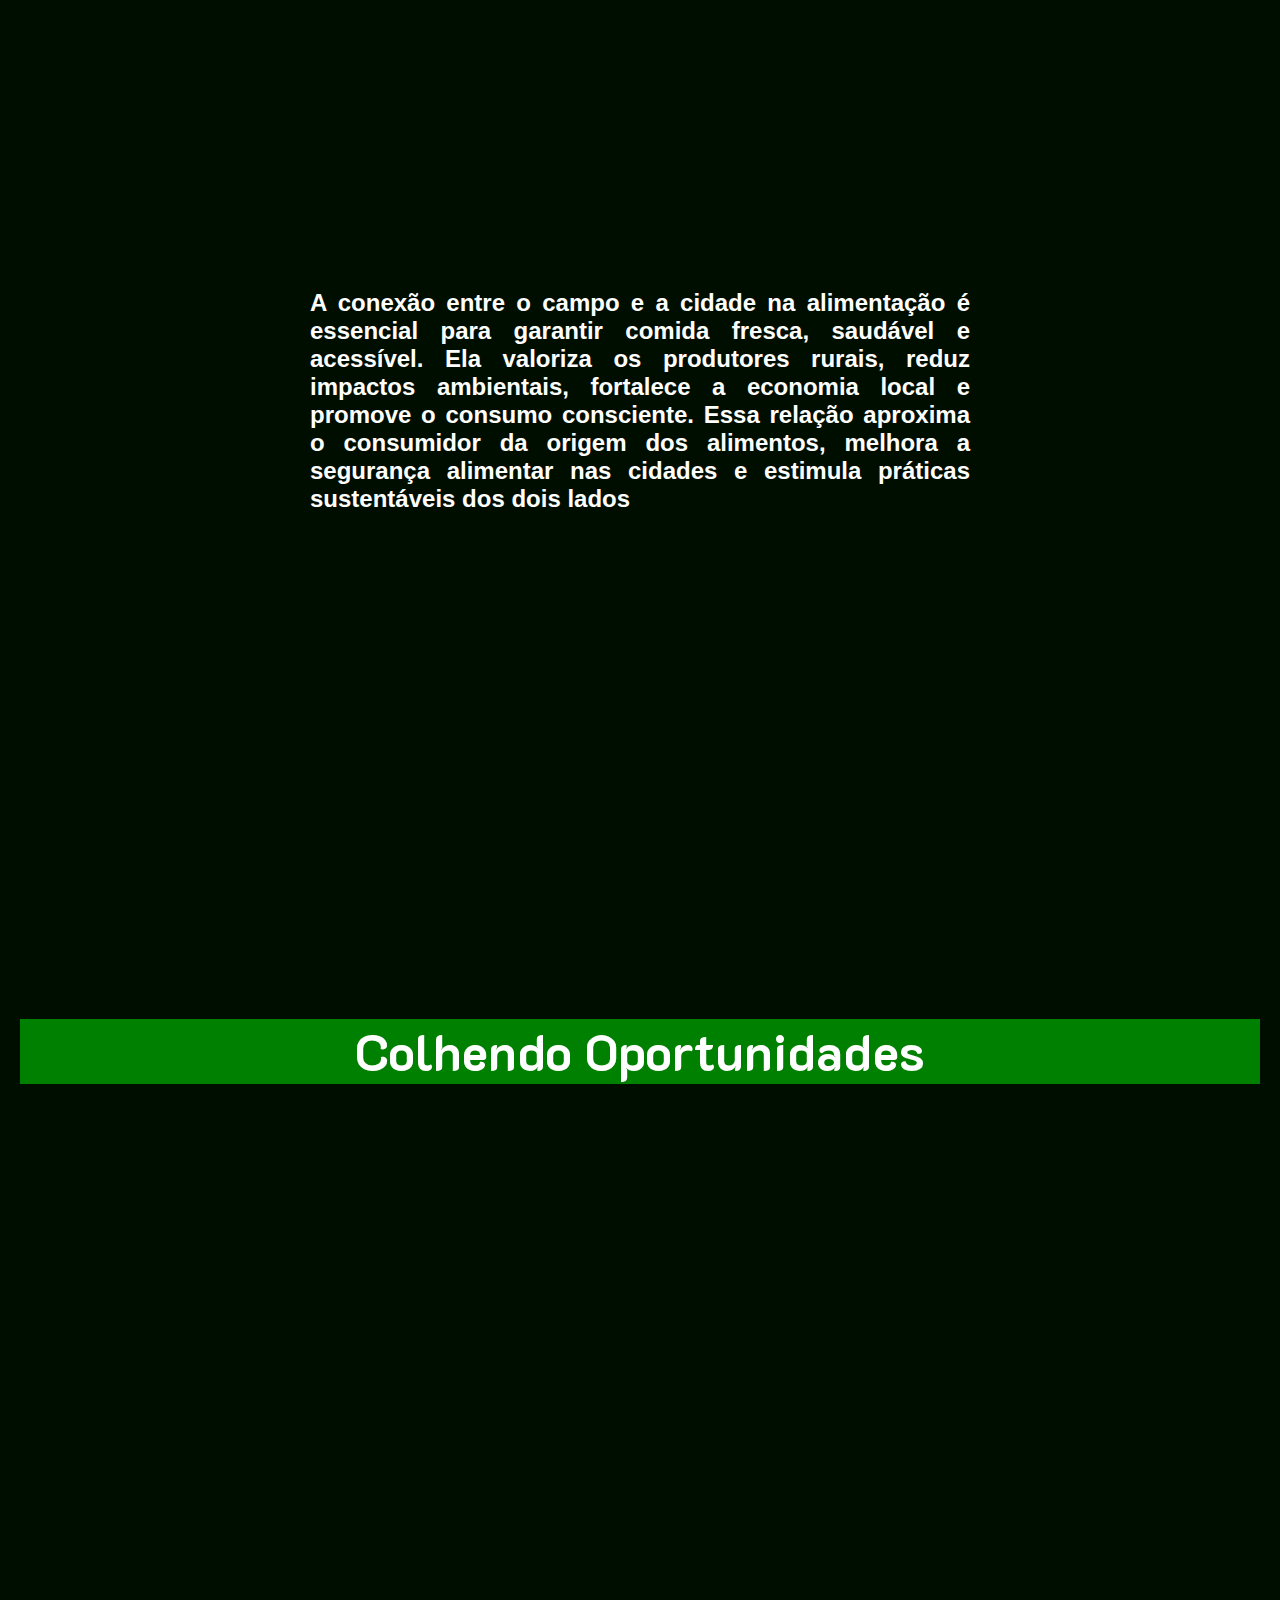
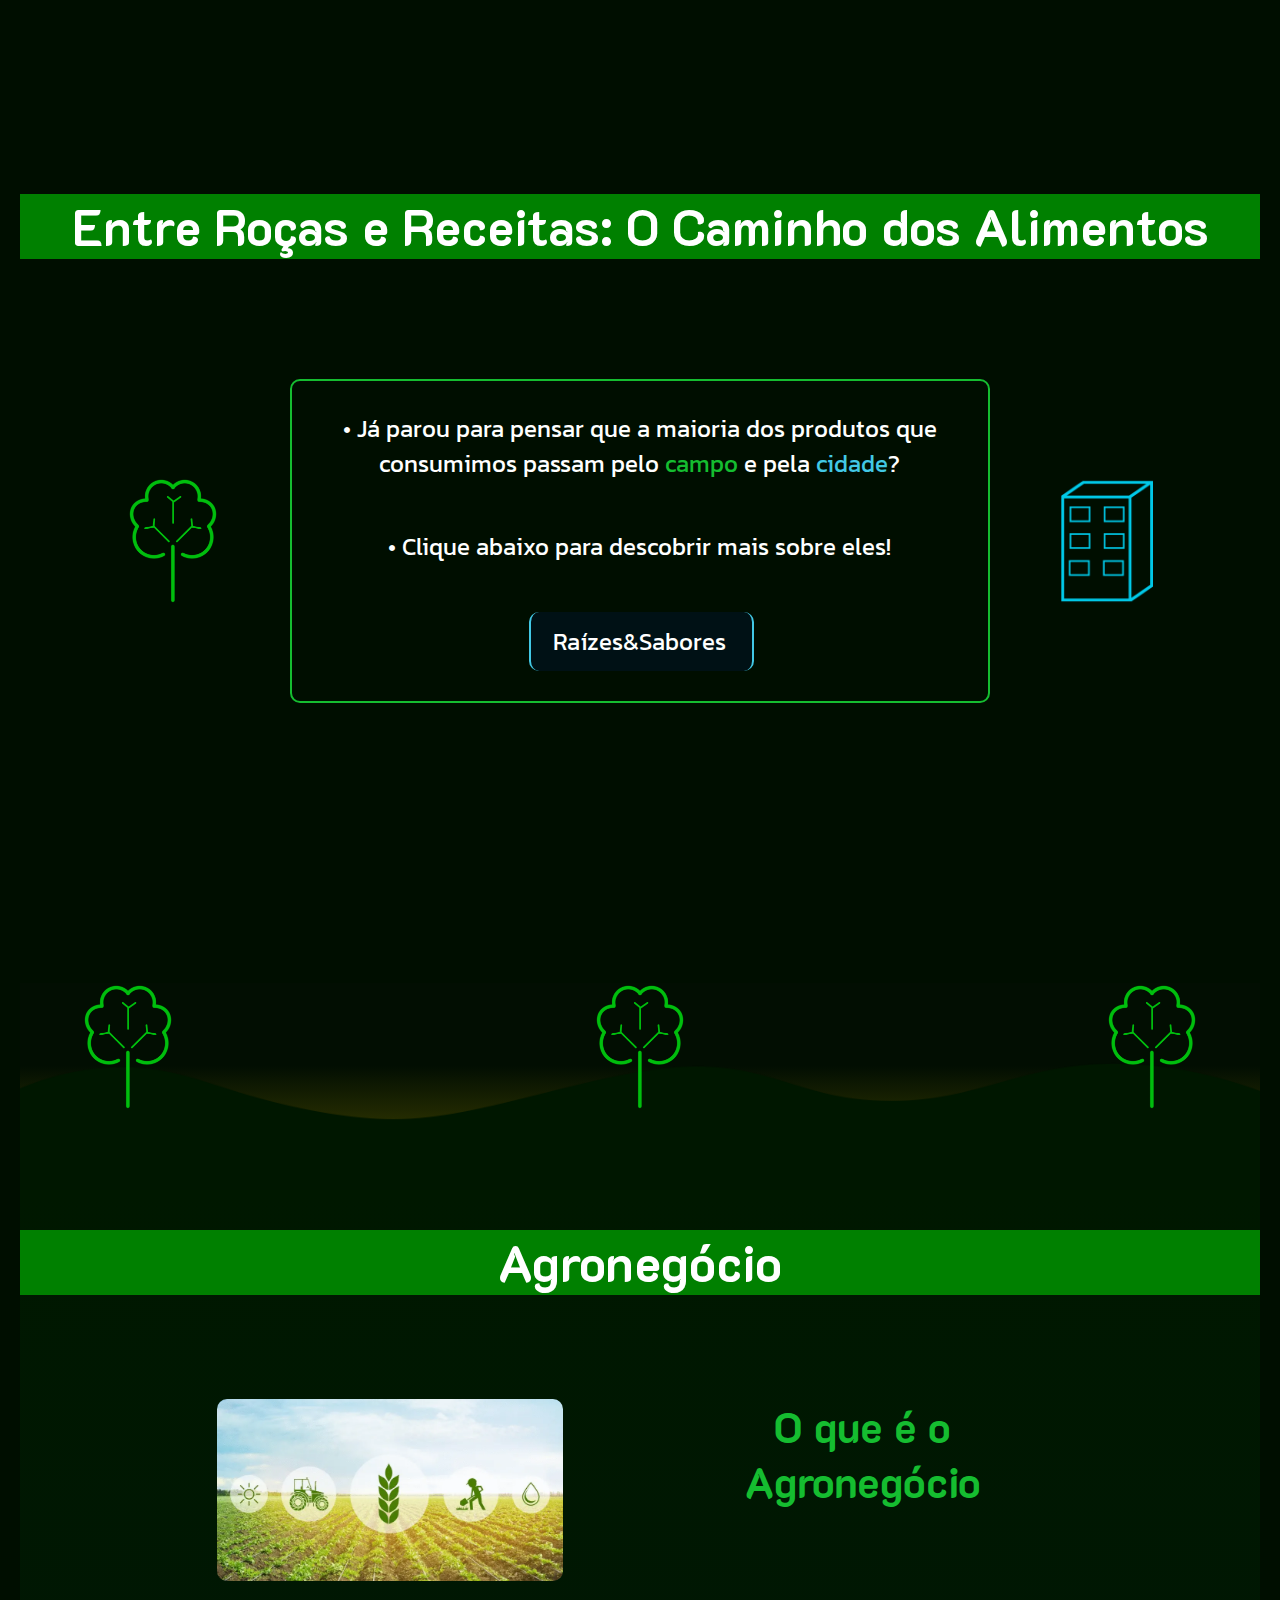
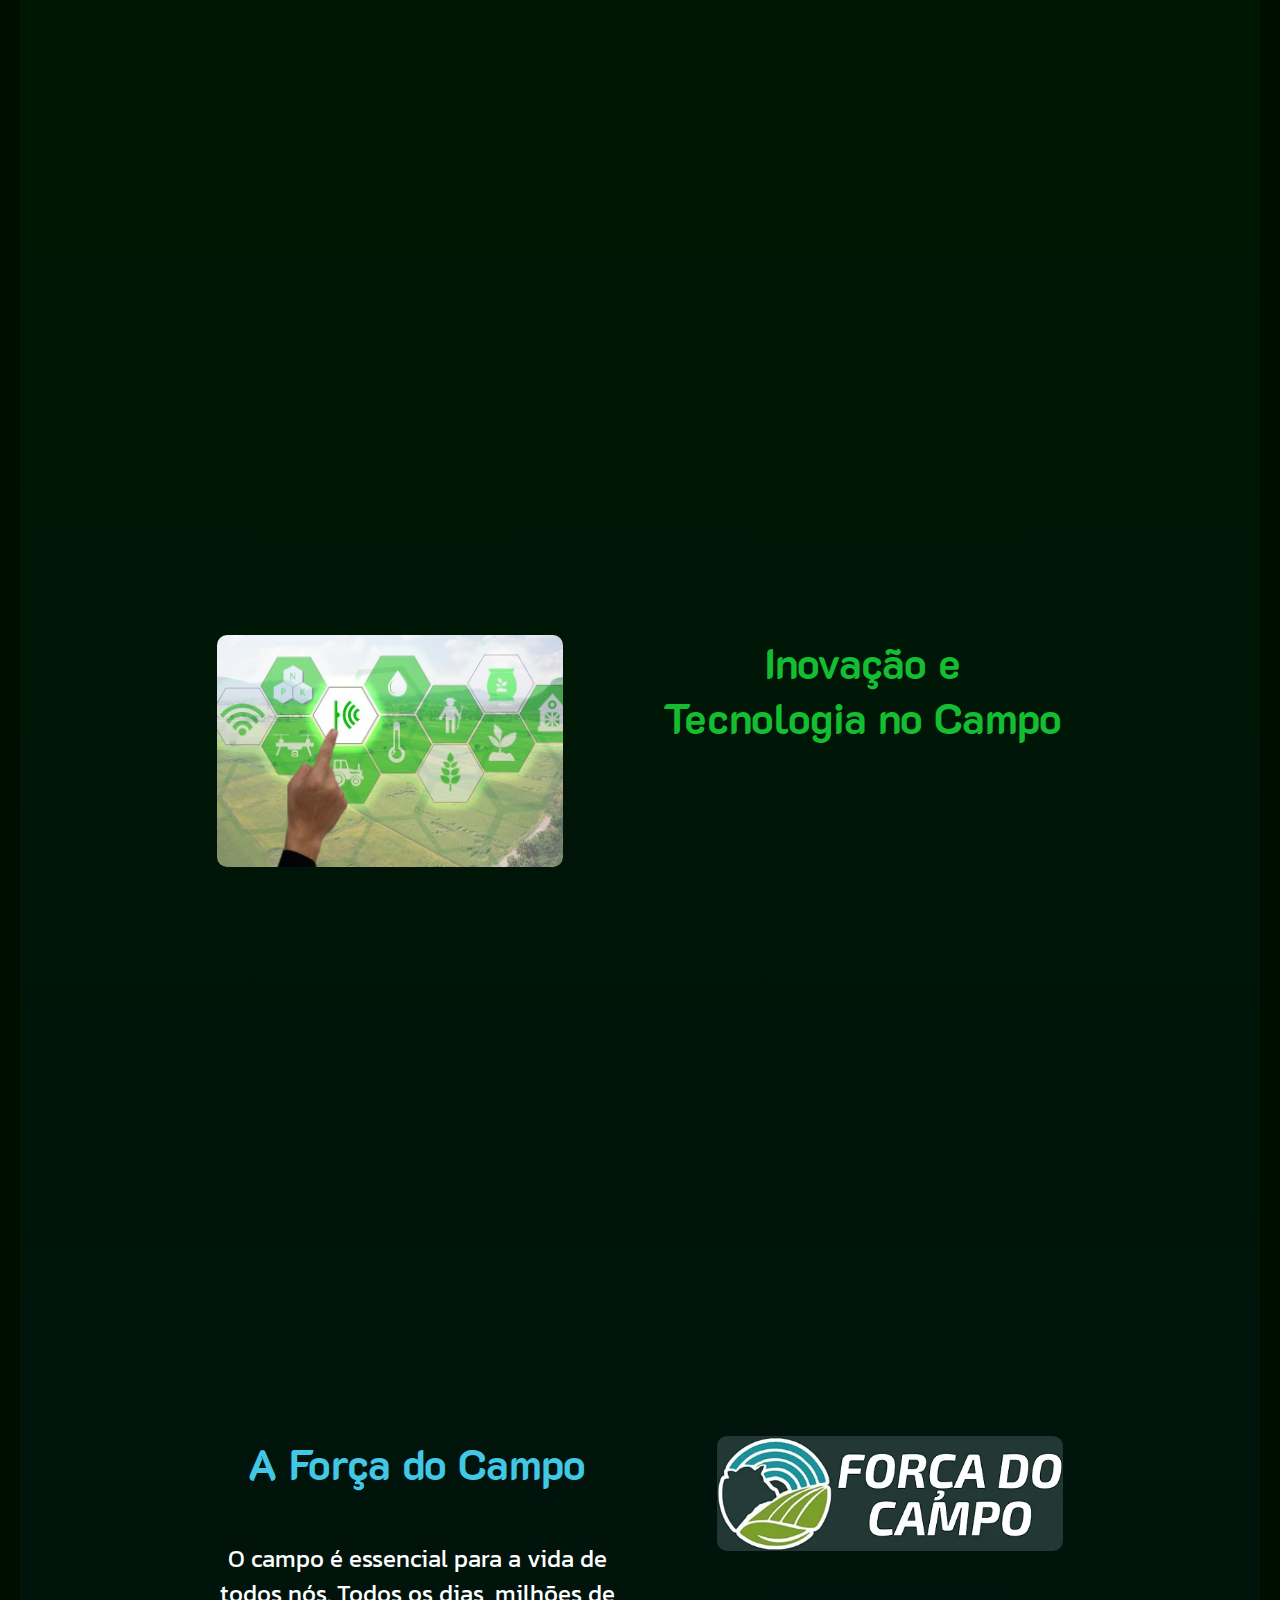
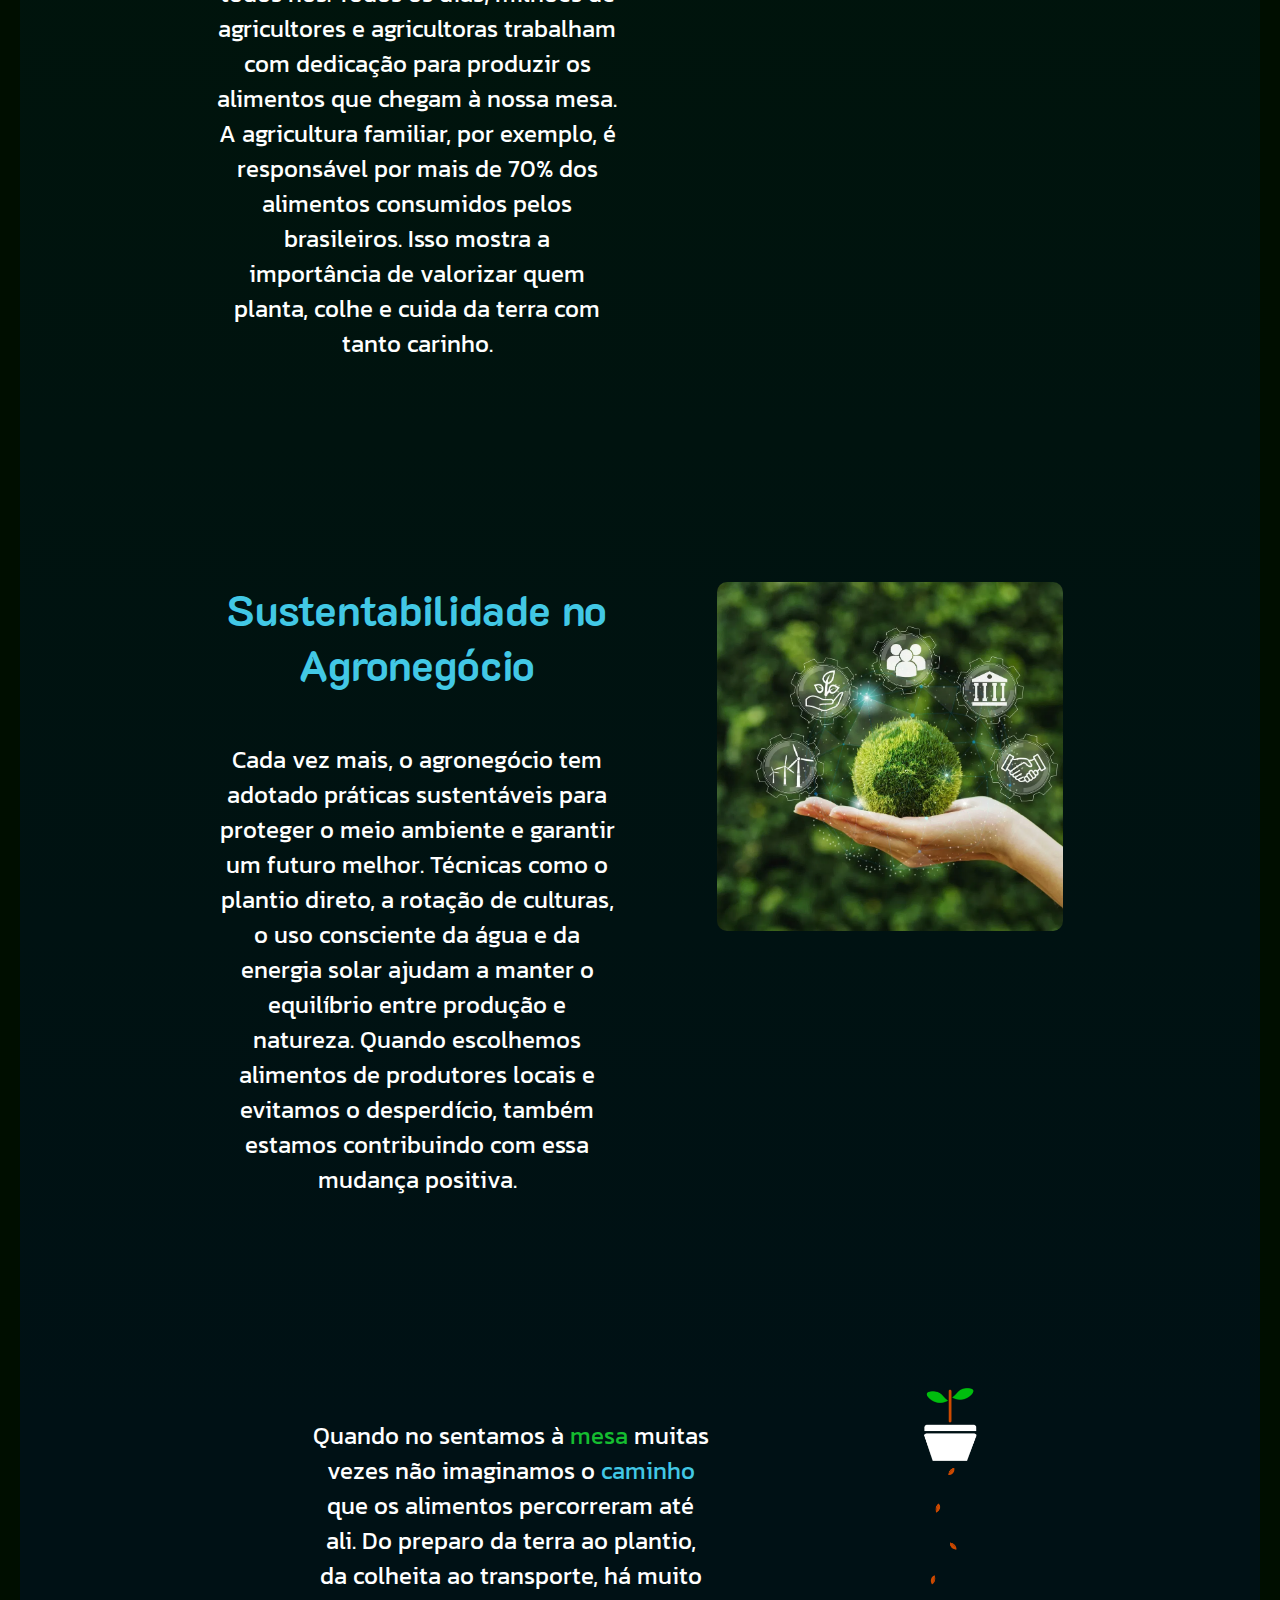
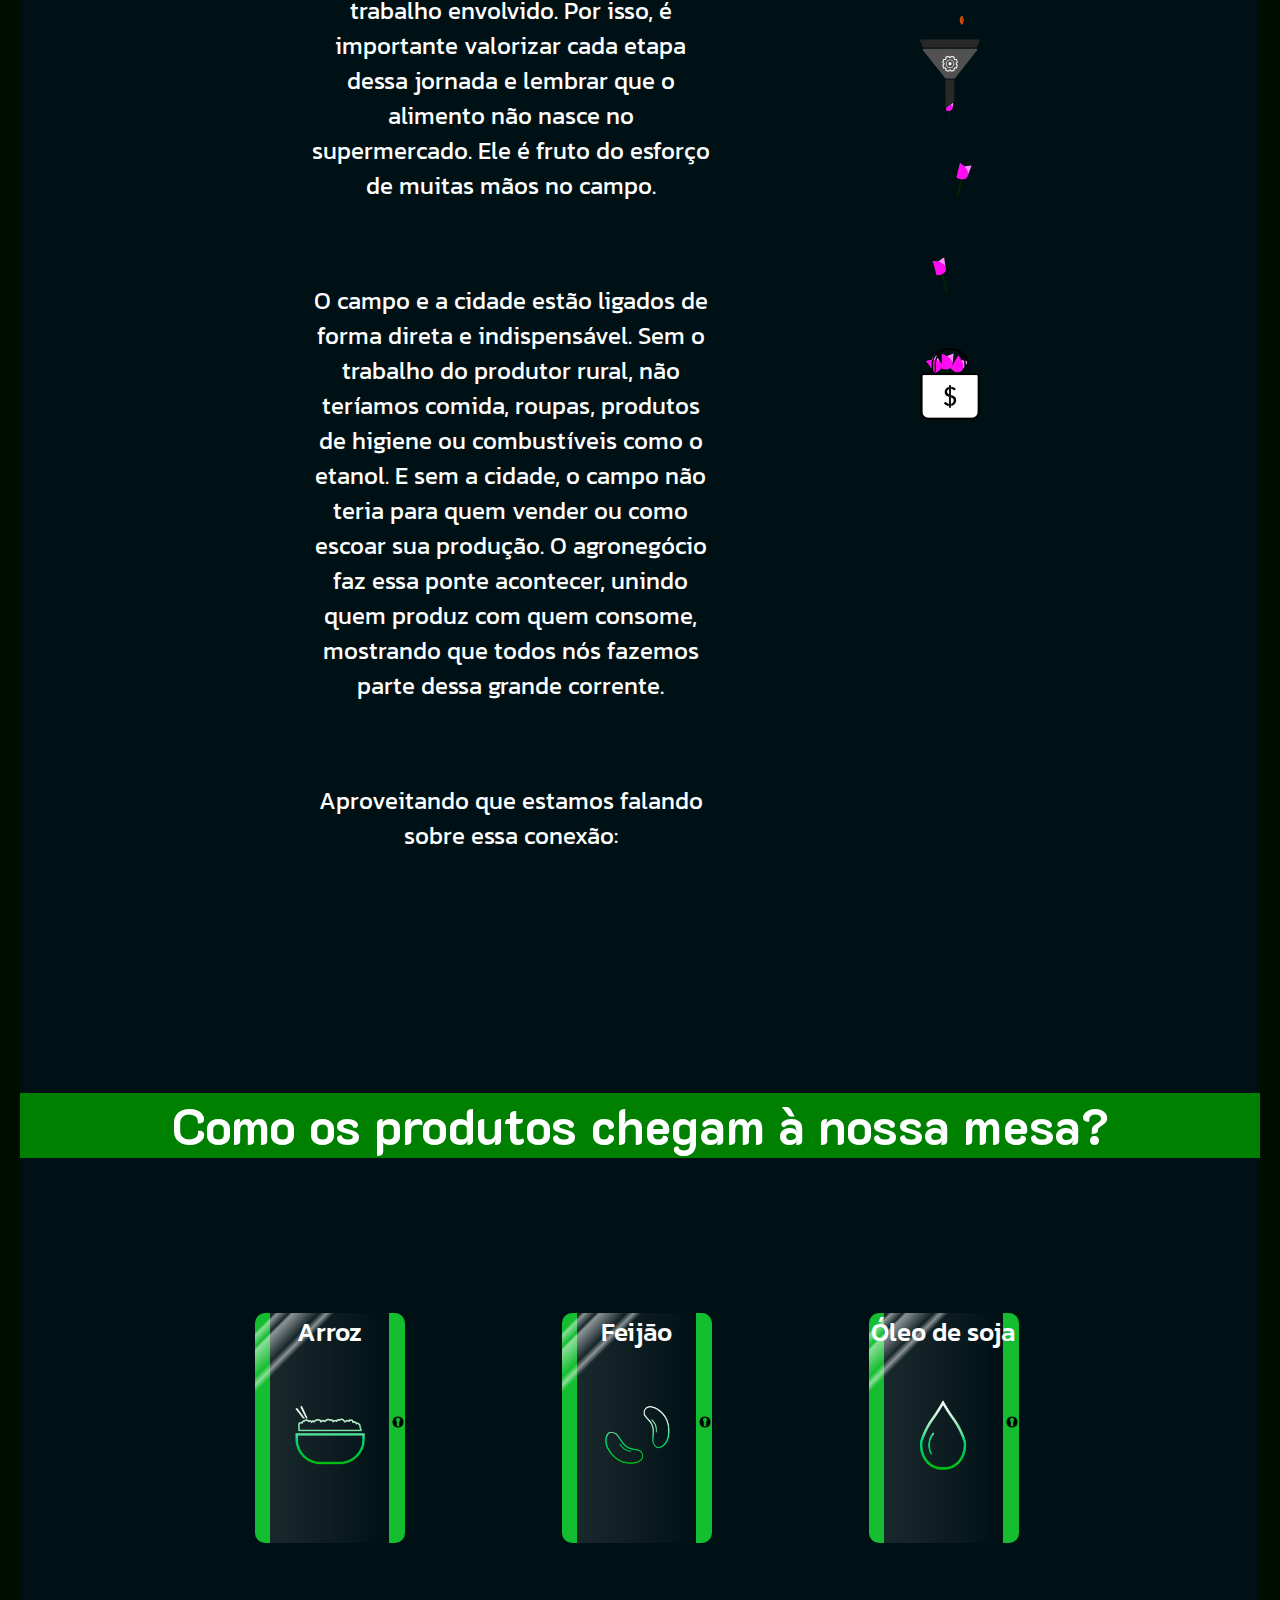
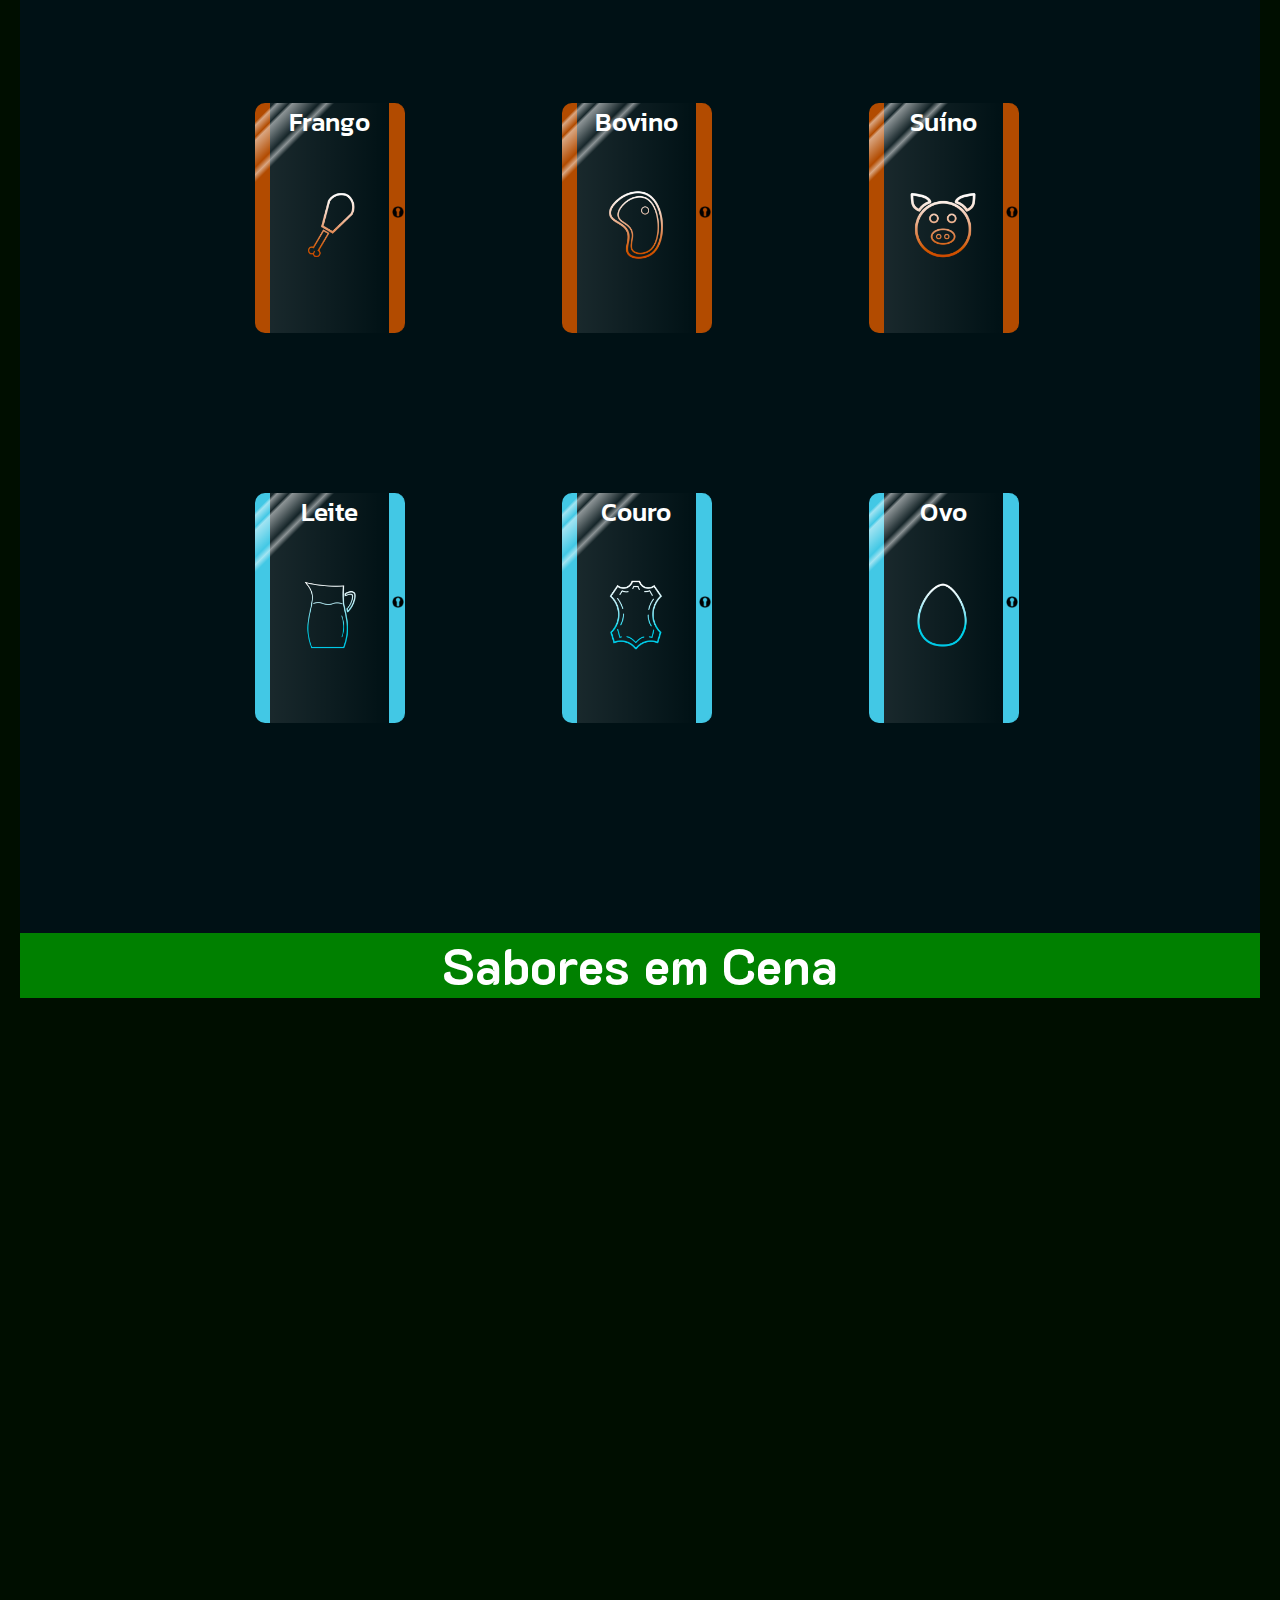
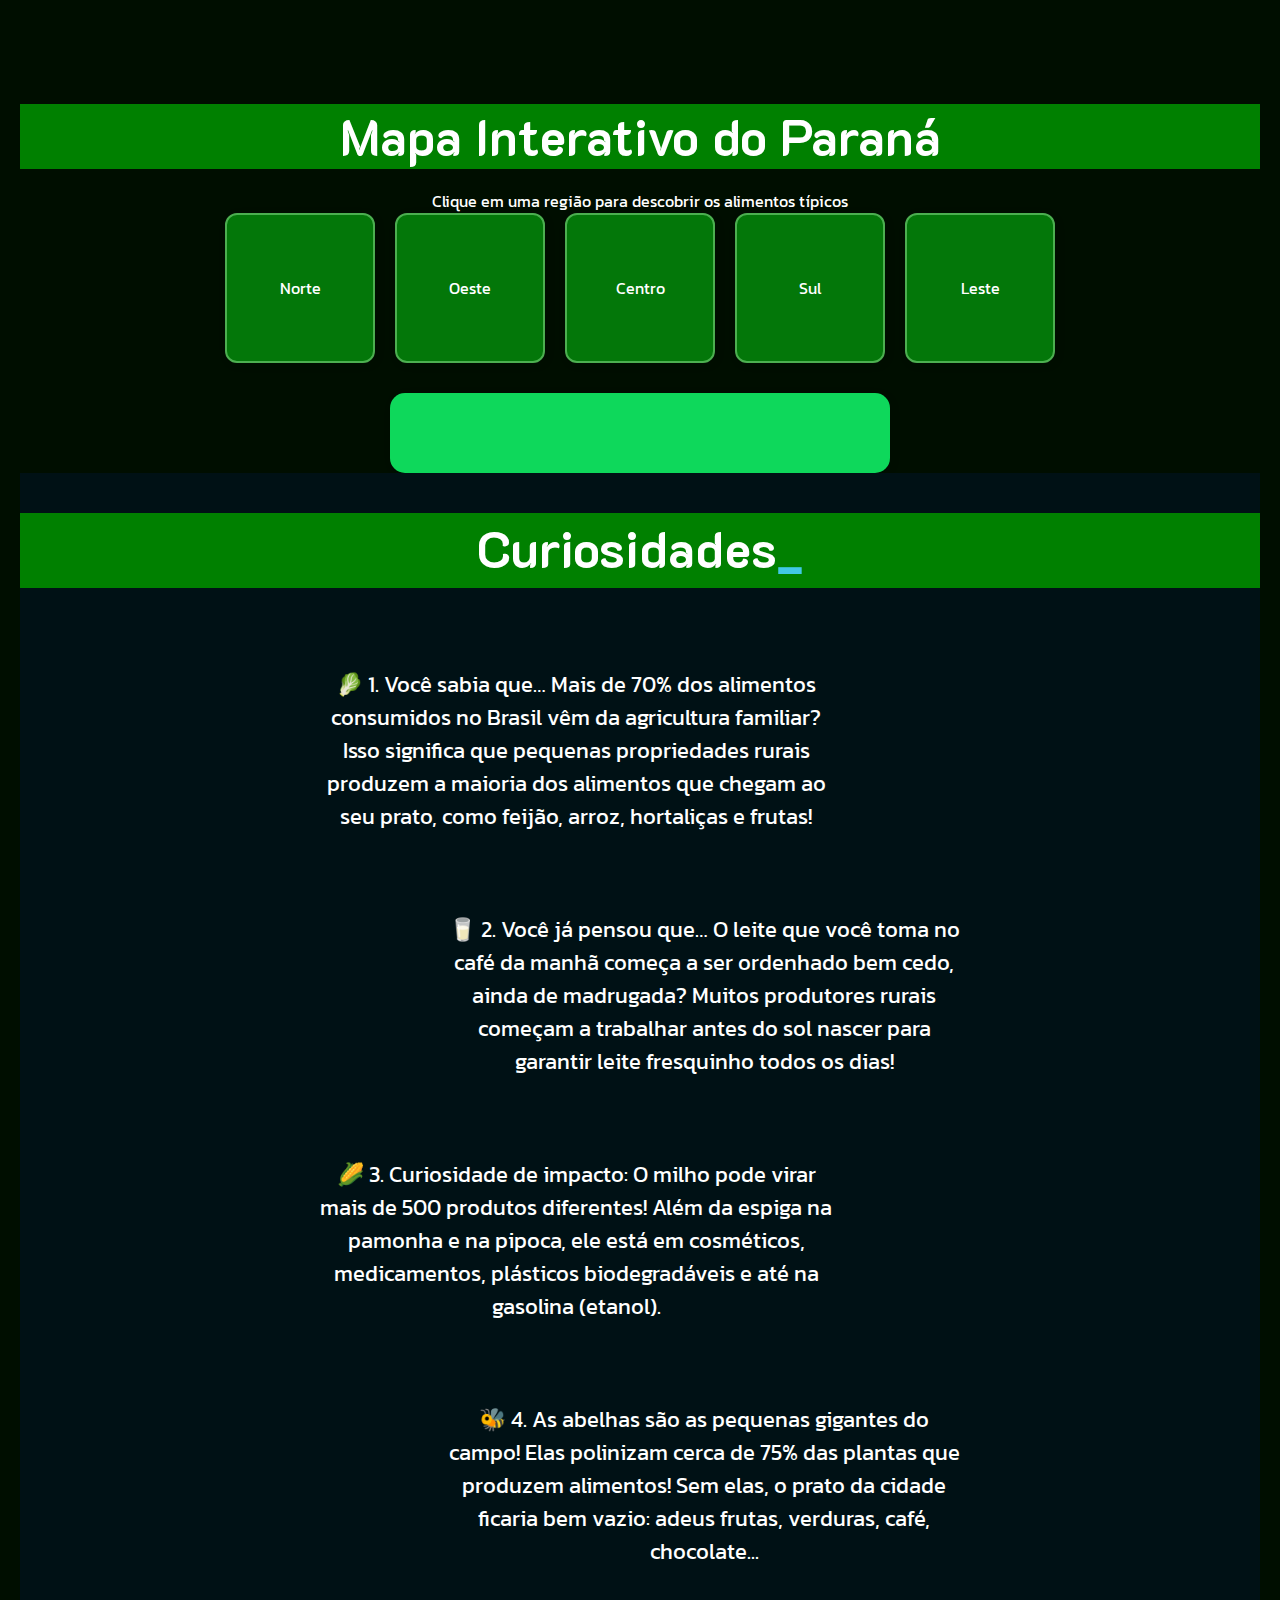
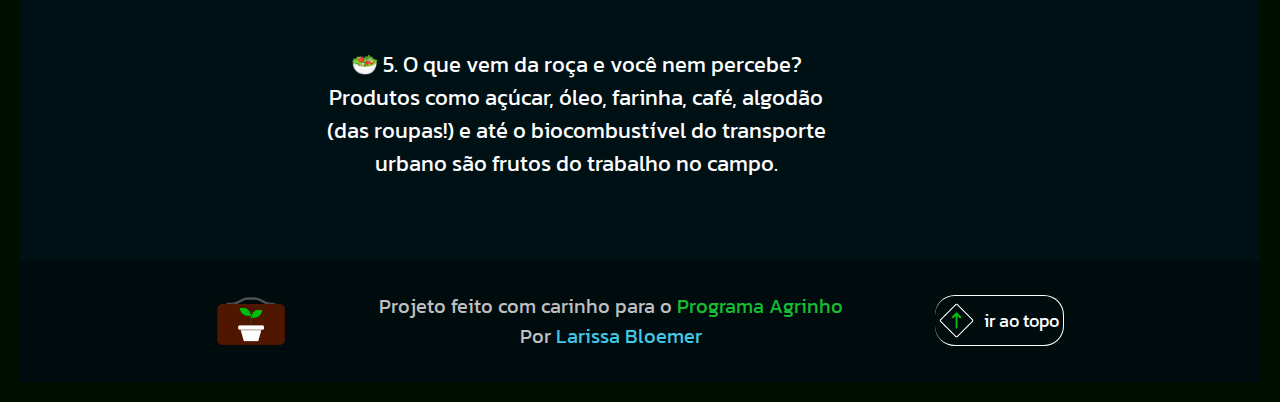
<file: index.html>
<!DOCTYPE html>
<html lang="pt-br">

<!-- Start -->
<head>
    <!-- Meta -->
    <meta charset="UTF-8">
    <meta name="viewport" content="width=device-width, initial-scale=1.0">

    <!-- Designs -->
    <title> Principal | Do Campo à Cidade</title>

    <!-- Link -->
    <link rel="stylesheet" href="./styles/standard.css">
    <link rel="stylesheet" href="./styles/main.css">
    <link rel="stylesheet" href="./styles/standard-resp.css">
    <link rel="stylesheet" href="./styles/main-resp.css">
    <link rel="icon" href="./icons/icon.png">
</head>

<!-- Itens -->
<body id="body__index">
    <!-- Cabeçalho -->
    <header class="header-anim">
        <div class="div__header--itens">
            <img class="img__header--logo img__header--logo-anim" onclick="backToTop(true)" src="./icons/logo.png" alt="Desenho de uma flor em um vaso estampado numa maleta marrom">

            <nav class="nav__header--textos nav__header--textos-anim">
                <a class="a__header--texto a__header--texto-anim" href="#historia">Conhecer História</a>
                <a class="a__header--texto a__header--texto-anim" href="#agronegocio">Agronegócio</a>
                <a class="a__header--texto a__header--texto-anim" href="#percurso">Percurso dos produtos</a>
                 <a class="a__header--texto a__header--texto-anim" href="./receitas.html">Receitas</a>

            </nav>
        </div>
    </header>

    <!-- Introdução -->
    <section class="section__start">
        <h1 class="h1__start--anim">Da Roça ao Prato</h1>

        <h5>A conexão entre o campo e a cidade na alimentação é essencial para garantir comida fresca,
            saudável e acessível. Ela valoriza os produtores rurais, reduz impactos ambientais, fortalece a
            economia local e promove o consumo consciente. Essa relação aproxima o consumidor da origem dos alimentos,
            melhora a segurança alimentar nas cidades e estimula práticas sustentáveis dos dois lados</h5>    

        <div class="div__start--imagens div__start--imagens-anim">
            <div class="div__start--anim div__start--anim-1"><img class="img__start img__start--cidade img__start--anim-1" src="./assets/cidade.jpg" alt="Uma foto da cidade de São Paulo"></div>
            <div class="div__start--anim div__start--anim-2"><img class="img__start img__start--plantacao img__start--anim-2" src="./assets/campo.jpg" alt="Uma foto de uma plantação"></div>
        </div>
    </section>

    <!-- Colhendo Oportunidades -->
    <section class="section__oportunidades">
        <h1>Colhendo Oportunidades</h1>

        <div class="div__oportunidades--textos">
            <p class="p__oportunidades--texto p__oportunidades--texto-1 p__oportunidades--1-pre">Você sabia que o Paraná é o <a class="color-green decore-link" href="https://www.agricultura.pr.gov.br/Noticia/Com-numeros-recordes-Parana-lidera-aumento-da-producao-de-frangos-suinos-e-ovos-em-2023#:~:text=O%20Paran%C3%A1%20produziu%2C%20ao%20todo%2C%202%2C1%20bilh%C3%B5es%20de%20frangos%20em%202023%20(2.155.176.303)%20e%20continua%20liderando%20amplamente%20o%20ranking%20dos%20estados%2C%20com%2034%2C3%25%20de%20participa%C3%A7%C3%A3o%20nacional" target="_blank">maior produtor de frangos</a> do Brasil?</p>
            <p class="p__oportunidades--texto p__oportunidades--texto-2 p__oportunidades--2-pre">E que é o <a class="color-green decore-link" href="https://universo.agrogalaxy.com.br/2024/04/08/5-estados-que-mais-produzem-no-brasil/#:~:text=Paran%C3%A1,soja%20do%20Brasil" target="_blank">segundo maior produtor de soja</a> nacional?</p>
        </div>

        <div class="div__oportunidades--textos-conclusoes">
            <p class="p__oportunidades--conclusao p__oportunidades--3-pre">E está também entre os três maiores produtores de <a class="color-green decore-link" href="https://www.agricultura.pr.gov.br/Noticia/Com-numeros-recordes-Parana-lidera-aumento-da-producao-de-frangos-suinos-e-ovos-em-2023" target="_blank">suínos, ovos, leite, entre outros.</a></p>
            <p class="p__oportunidades--conclusao p__oportunidades--4-pre">Mostrando ser um Estado que desempenha um importante papel na agropecuária do Brasil.</p>
        </div>
    </section>

    
    <!-- Criar História -->
    <section class="section__history" id="historia">
        <h1>Entre Roças e Receitas: O Caminho dos Alimentos</h1>

        <div class="div__history--content">
            <img src='./icons/arvore.png' alt="Ícone de uma árvore" class="img__history--1">

            <div class="div__history--caixa">
                <p class="p__history--texto">• Já parou para pensar que a maioria dos produtos que consumimos passam pelo <span class="color-green">campo</span> e pela <span class="color-blue">cidade</span>?</p>
                <p class="p__history--texto">• Clique abaixo para descobrir mais sobre eles!</p>


                <button class="button__history--iniciar">Raízes&Sabores</button>
            </div>

            <img src='./icons/prédio.png' alt="Ícone de um prédio" class="img__history--2">
        </div>
    </section>



    <!-- Efeito para nova área -->
    <section class="section__efeito">
        <img src="./assets/Barra.png" alt="Barra verde fazendo efeito de onda" class="img__efeito--onda">

        <div class="div__efeito--arvores">
            <img src="./icons/arvore.png" alt="Ícone de árvore verde" class="img__efeito--arvore img__efeito--arvore-1">
            <img src="./icons/arvore.png" alt="Ícone de árvore verde" class="img__efeito--arvore img__efeito--arvore-2">
            <img src="./icons/arvore.png" alt="Ícone de árvore verde" class="img__efeito--arvore img__efeito--arvore-3">
        </div>
    </section>

    <!-- Plantações & Empregos -->
    <section class="section__2023" id="agronegocio">
        <h1 class="h1__2023-title">Agronegócio</h1>

        <!-- Texto 1-->
        <div class="div__2023--caixa div__2023--caixa-1">
            <div class="div__2023--textos div__2023--textos-1">
                <h2 class="color-green">O que é o Agronegócio</h2>
                <p class="p__2023--pre-1">O agronegócio é o conjunto de atividades que envolvem a produção de alimentos, fibras e energia, desde o campo até a mesa. Ele não se resume apenas ao plantio ou à criação de animais: também inclui o transporte, o armazenamento, o processamento e a comercialização dos produtos. É uma das maiores forças econômicas do Brasil e tem papel fundamental em alimentar milhões de pessoas, tanto no país quanto no mundo.
                </p>
            </div>

            <div class="div__2023--image-anim"><img src="./assets/agronegócio.jpg" alt="Imagem de uma ícone redondo com vários trigos nele" class="img__2023--imagem img__2023--imagem-1 img__2023--anim"></div>
        </div>

        

 <!-- Texto 2-->
 <div class="div__2023--caixa div__2023--caixa-1">
    <div class="div__2023--textos div__2023--textos-1">
        <h2 class="color-green">Inovação e Tecnologia no Campo</h2>
        <p class="p__2023--pre-2">O campo do presente é moderno e tecnológico. Tratores com GPS, drones que monitoram plantações e sensores no solo são apenas alguns exemplos de como a tecnologia tem transformado o agronegócio. Essas inovações tornam a produção mais eficiente, econômica e sustentável. Assim, o agricultor consegue produzir mais, com menos impacto ambiental, mantendo a qualidade dos alimentos que chegam até nós.
        </p>
    </div>

    <div class="div__2023--image-anim"><img src="./assets/inovação.jpg" alt="Imagem de uma ícone redondo com vários trigos nele" class="img__2023--imagem img__2023--imagem-1 img__2023--anim"></div>
</div>

        <!-- Texto 2 -->
        <div class="div__2023--caixa div__2023--caixa-2">
            <div class="div__2023--textos">
                <h2 class="color-blue"> A Força do Campo
                </h2>
                <p class="p__2023--pre-3">O campo é essencial para a vida de todos nós. Todos os dias, milhões de agricultores e agricultoras trabalham com dedicação para produzir os alimentos que chegam à nossa mesa. A agricultura familiar, por exemplo, é responsável por mais de 70% dos alimentos consumidos pelos brasileiros. Isso mostra a importância de valorizar quem planta, colhe e cuida da terra com tanto carinho.
                </p>
            </div>

            <div class="div__2023--image-anim"><img src="./assets/forçadocampo.webp" alt="Imagem de logo" class="img__2023--imagem img__2023--anim"></div>
        </div>
        
<!-- Texto 2 -->
<div class="div__2023--caixa div__2023--caixa-2">
    <div class="div__2023--textos">
        <h2 class="color-blue">  Sustentabilidade no Agronegócio</h2>
        <p class="p__2023--pre-4">Cada vez mais, o agronegócio tem adotado práticas sustentáveis para proteger o meio ambiente e garantir um futuro melhor. Técnicas como o plantio direto, a rotação de culturas, o uso consciente da água e da energia solar ajudam a manter o equilíbrio entre produção e natureza. Quando escolhemos alimentos de produtores locais e evitamos o desperdício, também estamos contribuindo com essa mudança positiva.</p>
 </div>

    <div class="div__2023--image-anim"><img src="./assets/sustentabilidade.webp" alt="Imagem de várias folhas de currículos" class="img__2023--imagem img__2023--anim"></div>
</div>
    
    </section>

    <!-- Ponte -->
    <section class="section__ponte">
        <div class="div__ponte--content">
            <div class="div__ponte-textos">
                <p class="p__ponte-texto">Quando no sentamos à <span class="color-green">mesa</span> muitas vezes não imaginamos o <span class="color-blue">caminho</span>  que os alimentos percorreram até ali. Do preparo da terra ao plantio, da colheita ao transporte, há muito trabalho envolvido. Por isso, é importante valorizar cada etapa dessa jornada e lembrar que o alimento não nasce no supermercado. Ele é fruto do esforço de muitas mãos no campo.</p>
                <p class="p__ponte-texto">O campo e a cidade estão ligados de forma direta e indispensável. Sem o trabalho do produtor rural, não teríamos comida, roupas, produtos de higiene ou combustíveis como o etanol. E sem a cidade, o campo não teria para quem vender ou como escoar sua produção. O agronegócio faz essa ponte acontecer, unindo quem produz com quem consome, mostrando que todos nós fazemos parte dessa grande corrente.
                </p>
                <p class="p__ponte-texto color-brown">Aproveitando que estamos falando sobre essa conexão:</p>
            </div>

            <div class="div__ponte--imagem"><img class="img__ponte--producao" src="./assets/producao 2.png" alt="1 - Desenho de sementes caindo de um vaso de planta em um funil. 2 - Este funil está com um desenho de engrenagem nele, transformando as sementes (parte de cima do funil) em flores (parte de baixo do funil). 3 - As flores caem em uma sacola de compras que possui um desenho de sifrão"></div>
        </div>
    </section>

    <!-- Percurso -->
    <section class="section__percurso" id="percurso">
        <h1>Como os produtos chegam à nossa mesa?</h1>

        <div class="div__percurso--botoes">
            <button type="button" class="button__percurso button__percurso--green button__percurso-anim button-0">
                <p>Arroz</p>
                <img src="./icons/arroz.png" alt="Ícone de uma tijela com arroz, com hashis em cima" class="img__percurso--button img__percurso--button-anim">
            </button>

            <button type="button" class="button__percurso button__percurso--green button__percurso-anim button-1">
                <p>Feijão</p>
                <img src="./icons/feijão.png" alt="Ícone de dois grãos de feijão" class="img__percurso--button">
            </button>

            <button type="button" class="button__percurso button__percurso--green button__percurso-anim button-2">
                <p>Óleo de soja</p>
                <img src="./icons/gota.png" alt="Ícone de uma gota de óleo" class="img__percurso--button">
            </button>

            <button type="button" class="button__percurso button__percurso--brown button__percurso-anim-2 button-3">
                <p>Frango</p>
                <img src="./icons/frango.png" alt="Ícone de uma coxa de frango" class="img__percurso--button">
            </button>

            <button type="button" class="button__percurso button__percurso--brown button__percurso-anim-2 button-4">
                <p>Bovino</p>
                <img src="./icons/carne.png" alt="Ícone de um bife" class="img__percurso--button">
            </button>

            <button type="button" class="button__percurso button__percurso--brown button__percurso-anim-2 button-5">
                <p>Suíno</p>
                <img src="./icons/porco.png" alt="Ícone da face de um porquinho" class="img__percurso--button">
            </button>

            <button type="button" class="button__percurso button__percurso--blue button__percurso-anim-3 button-6">
                <p>Leite</p>
                <img src="./icons/leite.png" alt="Ícone de um jarro de leite" class="img__percurso--button">
            </button>

            <button type="button" class="button__percurso button__percurso--blue button__percurso-anim-3 button-7">
                <p>Couro</p>
                <img src="./icons/couro.png" alt="Ícone de uma peça de couro" class="img__percurso--button">
            </button>

            <button type="button" class="button__percurso button__percurso--blue button__percurso-anim-3 button-8">
                <p>Ovo</p>
                <img src="./icons/ovo.png" alt="Ícone de um ovo" class="img__percurso--button">
            </button>
        </div>
    </section>

    <h1> Sabores em Cena</h1>
<!DOCTYPE html>
<html lang="pt-br">
<head>
  <meta charset="UTF-8" />
  <meta name="viewport" content="width=device-width, initial-scale=1.0" />
  <title>Vídeos lado a lado maiores</title>
  <style>
    * {
      margin: 0;
      padding: 0;
      box-sizing: border-box;
    }

    body {
      font-family: Arial, sans-serif;
     
    }

    .section__content {
      padding: 40px 20px;
      display: flex;
      justify-content: center;
    }

    .video-container {
      display: flex;
      gap: 40px;
      flex-wrap: wrap;
      justify-content: center;
      width: 100%;
      max-width: 1400px;
    }

    .video-item {
      flex: 1 1 48%;
      aspect-ratio: 16 / 9;
      line-height: 0;
      overflow: hidden;
      max-width: 680px;
    }

    .video-item iframe {
      width: 100%;
      height: 100%;
      display: block;
      border: none;
    }

    @media (max-width: 1000px) {
      .video-item {
        flex: 1 1 100%;
        max-width: 100%;
      }
    }
  </style>
</head>
<body>
  <section class="section__content">
    <div class="video-container">
      <div class="video-item">
        <iframe src="https://www.youtube.com/embed/tLUEkIKz77g" allowfullscreen></iframe>
      </div>
      <div class="video-item">
        <iframe src="https://www.youtube.com/embed/imj9Tqsrc_M" allowfullscreen></iframe>
      </div>
    </div>
  </section>
</body>
</html>


<!DOCTYPE html>
<html lang="pt-br">
<head>
  <meta charset="UTF-8">
  <title>Mapa Interativo do Paraná</title>
  <style>
    body {
      font-family: Arial, sans-serif;
     
      margin: 0;
      padding: 20px;
      text-align: center;
    }


    h1 {
      margin-bottom: 20px;
    }


    .mapa {
      display: flex;
      justify-content: center;
      flex-wrap: wrap;
      gap: 20px;
      margin-bottom: 30px;
    }


    .regiao {
      width: 150px;
      height: 150px;
      background-color: #037709;
      border: 2px solid #4CAF50;
      border-radius: 12px;
      box-shadow: 2px 2px 8px rgba(0,0,0,0.1);
      cursor: pointer;
      display: flex;
      align-items: center;
      justify-content: center;
      transition: transform 0.2s;
    }


    .regiao:hover {
      transform: scale(1.05);
    }


    #info {
      font-size: 18px;
      color: #000000;
      background: #0ed85b;
      padding: 40px;
      border-radius: 15px;
      max-width: 500px;
      margin: 0 auto;
      box-shadow: 2px 2px 8px rgba(0,0,0,0.1);
      min-height: 60px;
    }
  </style>
</head>
<body>


  <h1>Mapa Interativo do Paraná</h1>
  <p>Clique em uma região para descobrir os alimentos típicos</p>


  <div class="mapa">
    <div class="regiao" onclick="mostrarInfo('norte')">Norte</div>
    <div class="regiao" onclick="mostrarInfo('oeste')">Oeste</div>
    <div class="regiao" onclick="mostrarInfo('centro')">Centro</div>
    <div class="regiao" onclick="mostrarInfo('sul')">Sul</div>
    <div class="regiao" onclick="mostrarInfo('leste')">Leste</div>
  </div>


  <div id="info"></div>


  <script>
    function mostrarInfo(regiao) {
      const info = {
        norte: "🌽 Norte: Milho, soja, mandioca. Grande produção agrícola com uso de tecnologia.",
        oeste: "🥩 Oeste: Pecuária de corte, produção de leite, além de milho e trigo.",
        centro: "🍞 Centro: Trigo, cevada e hortaliças. Região com cooperativas agrícolas.",
        sul: "🍓 Sul: Morango, feijão e produção orgânica. Clima ameno favorece frutas vermelhas.",
        leste: "🍌 Leste: Banana, cana-de-açúcar e agricultura familiar com produtos tropicais."
      };
      document.getElementById('info').innerText = info[regiao];
    }
  </script>


</body>
</html>





    <!-- Finalização -->
    <section class="section__finalizacao">
        <h1 class="h1__finalizacao--title">Curiosidades<span class="color-blue h1__finalizacao--dash-anim">_</span></h2>

        <div class="div__finalizacao--textos">
            <p class="p__finalizacao--texto">🥬 1. Você sabia que…
                Mais de 70% dos alimentos consumidos no Brasil vêm da agricultura familiar?
                Isso significa que pequenas propriedades rurais produzem a maioria dos alimentos que chegam ao seu prato, como feijão, arroz, hortaliças e frutas!
                </p>
            <img src="./assets/linha 1.png" alt="Uma linha em  formato de onda com um vaso de planta no meio" class="img__finalizacao--detalhe">
            <p class="p__finalizacao--texto p__finalizacao--texto-2">🥛 2. Você já pensou que…
                O leite que você toma no café da manhã começa a ser ordenhado bem cedo, ainda de madrugada?
                Muitos produtores rurais começam a trabalhar antes do sol nascer para garantir leite fresquinho todos os dias!
                </p>
            <img src="./assets/linha 2.png" alt="Uma linha em  formato de onda com um vaso de planta no meio" class="img__finalizacao--detalhe">
            <p class="p__finalizacao--texto">🌽 3. Curiosidade de impacto:
                O milho pode virar mais de 500 produtos diferentes!
                Além da espiga na pamonha e na pipoca, ele está em cosméticos, medicamentos, plásticos biodegradáveis e até na gasolina (etanol).
                </p>
            <img src="./assets/linha 3.png" alt="Uma linha em  formato de onda com um vaso de planta no meio" class="img__finalizacao--detalhe">
            <p class="p__finalizacao--texto p__finalizacao--texto-2">🐝 4. As abelhas são as pequenas gigantes do campo!
                Elas polinizam cerca de 75% das plantas que produzem alimentos!
                Sem elas, o prato da cidade ficaria bem vazio: adeus frutas, verduras, café, chocolate...
                </p>
            <img src="./assets/linha 4.png" alt="Uma linha em  formato de onda com um vaso de planta no meio" class="img__finalizacao--detalhe">
            <p class="p__finalizacao--texto">🥗 5. O que vem da roça e você nem percebe?
                Produtos como açúcar, óleo, farinha, café, algodão (das roupas!) e até o biocombustível do transporte urbano são frutos do trabalho no campo.
                </p>
               
        </div>

      

    <!-- Rodapé -->
    <footer>
        <div class="div__footer">
            <img src="./icons/logo.png" onclick="backToTop(true)" alt="Desenho de uma flor em um vaso estampado numa maleta marrom" class="img__footer--logo img__footer--logo-anim">

            <div class="div__footer--textos">
                <p>Projeto feito com carinho para o <a class="color-green decore-link" target="_blank" href="https://www.sistemafaep.org.br/agrinho/">Programa Agrinho</a></p>
                <p>Por <a class="color-blue decore-link" href="https://github.com/GuhhSchool" target="_blank">Larissa Bloemer</a></p>
            </div>

            <button type="button" onclick="backToTop(true)" class="button__footer--voltar button__footer--voltar-anim">
                <span class="span__footer--icone-voltar span__footer--icone-voltar-anim"></span>
                <p class="p__footer--voltar">ir ao topo</p>
            </button>
        </div>
    </footer>

    <!-- Script -->
    <script src="./scripts/standard.js"></script>
    <script src="./scripts/main.js"></script>
</body>
</html>
</file>
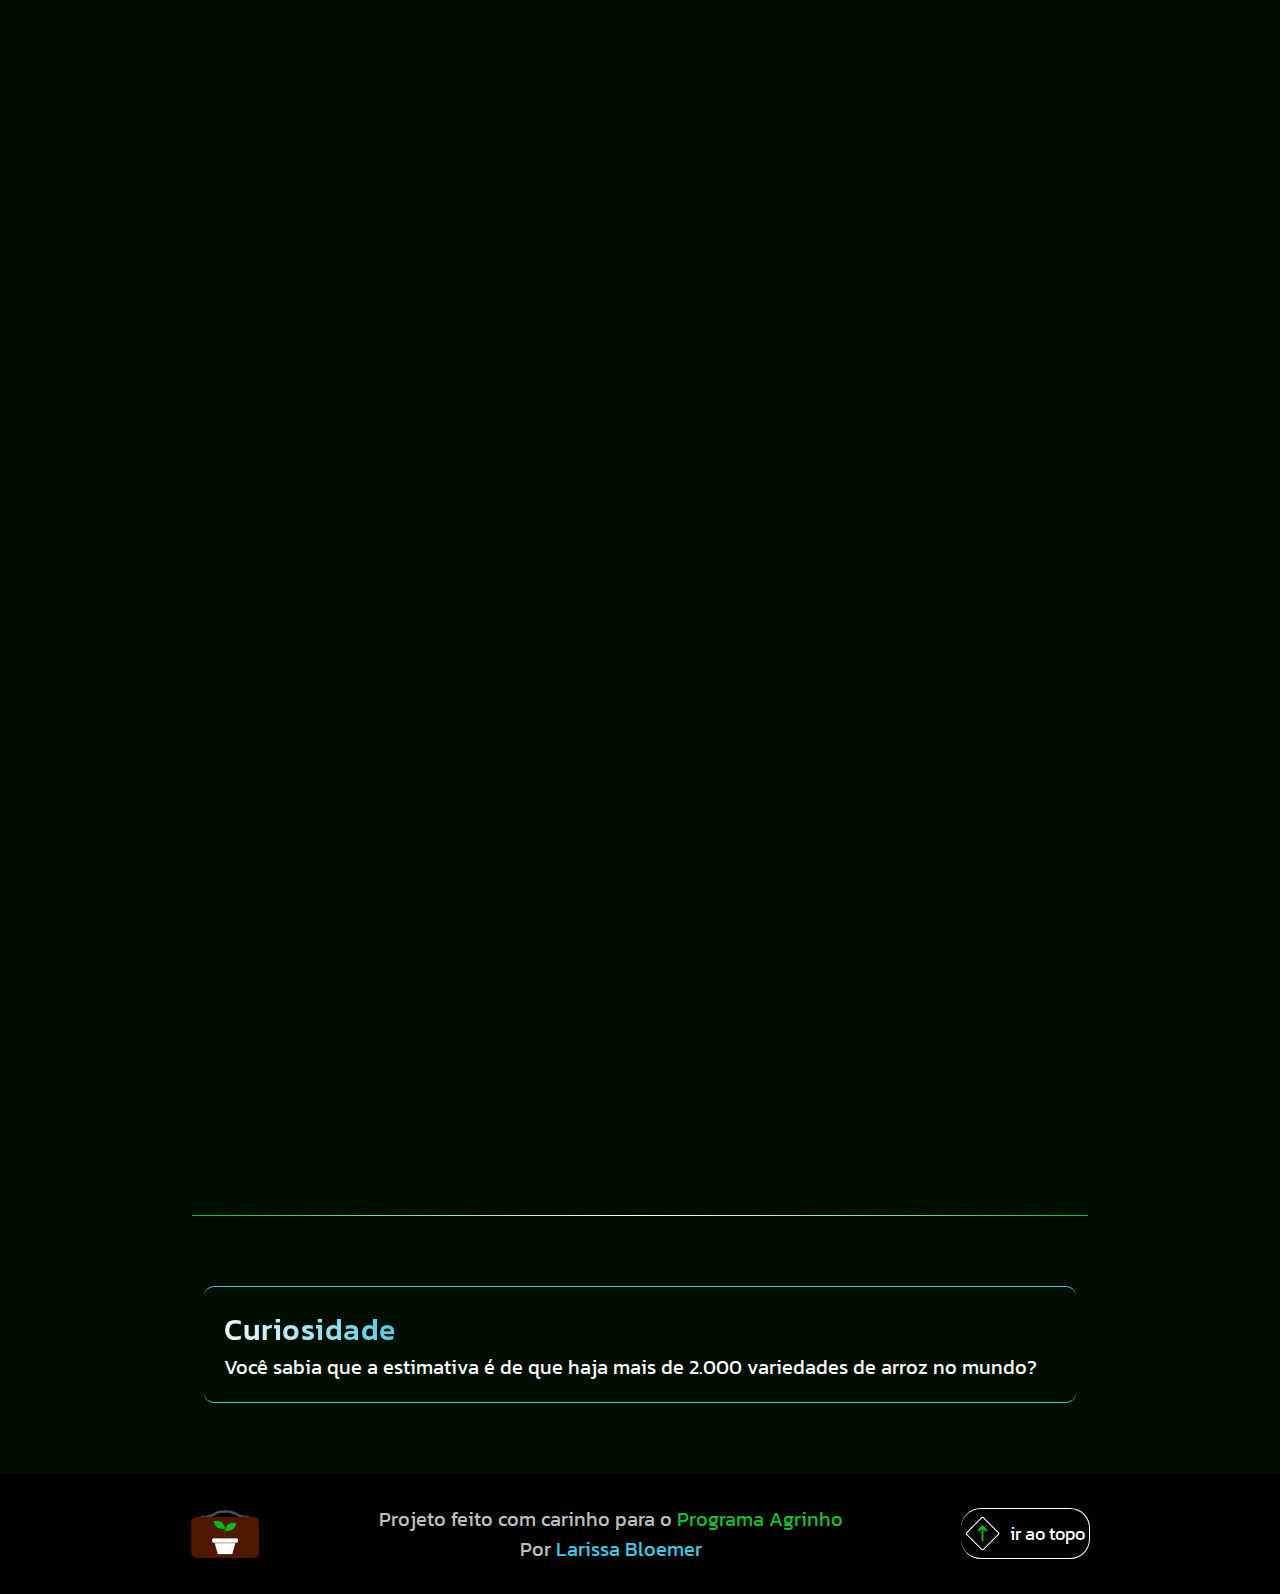
<file: percurso/arroz.html>
<!DOCTYPE html>
<html lang="pt-br">

<!-- Start -->
<head>
    <!-- Meta -->
    <meta charset="UTF-8">
    <meta name="viewport" content="width=device-width, initial-scale=1.0">

    <!-- Designs -->
    <title> Arroz | Do Campo à Cidade</title>

    <!-- Link -->
    <link rel="stylesheet" href="../styles/standard.css">
    <link rel="stylesheet" href="../styles/products.css">
    <link rel="stylesheet" href="../styles/standard-resp.css">
    <link rel="stylesheet" href="../styles/products-resp.css">
    <link rel="icon" href="../icons/icon.png">
</head>

<!-- Itens -->
<body>
    <!-- Cabeçalho -->
    <header class="header-anim">
        <div class="div__header--itens">
            <img class="img__header--logo img__header--logo-anim" onclick="backToTop(false)" src="../icons/logo.png" alt="Desenho de uma flor em um vaso estampado numa maleta marrom">

            <nav class="nav__header--textos nav__header--textos-anim">
                <a class="a__header--texto a__header--texto-anim" href="../index.html">Início</a>
                <a class="a__header--texto a__header--texto-anim" href="#curiosidade">Curiosidade</a>
            </nav>
        </div>
    </header>

    <!-- Conteúdo -->
    <section class="section__content">
        <h1 class="h1__content--title h1__content--title-anim">Como o arroz chega à nossa mesa</h1>
        <hr class="hr__content hr__content-anim"/>

        <!-- Textos -->
        <div class="div__content--textos div__content--textos-anim">
            <div class="div__content--item">
                <h3 class="h3__item">Plantio</h3>
                <P class="p__item">Tudo começa na fazenda, onde as sementes de arroz são plantadas em campos preparados especialmente para isso. Geralmente, esses campos ficam alagados para ajudar no crescimento da planta!
</P>
            </div>

            <div class="div__content--item">
                <h3 class="h3__item">Colheita</h3>
                <P class="p__item">Entre 100 a 150 dias, os grãos passam por um processo de secagem para não estragarem. Em seguida, os agricultores usam máquinas ou até mesmo mãos para colher as plantas, separando os grãos de arroz das plantas.
</P>
            </div>

            <div class="div__content--item">
                <h3 class="h3__item">Beneficiamento</h3>
                <P class="p__item"> Depois da colheita, os grãos passam por um processo de limpeza e remoção de impurezas. Nesse passo, também é feito o polimento, deixando o arroz mais bonito e pronto para o consumo.
</P>
            </div>

            <div class="div__content--item">
                <h3 class="h3__item">Embalagem</h3>
                <P class="p__item">O arroz é embalado em sacos ou pacotes, prontos para serem distribuídos. Essa embalagem ajuda a proteger o produto e facilitar o transporte.
</P>
            </div>

            <div class="div__content--item">
                <h3 class="h3__item">Distribuição</h3>
                <P class="p__item">O arroz é distribuído para diversos pontos de vendas de mercadorias, como mercados e outros pontos de vendas, aonde podemos comprar os diversos tipos de arroz.</P>
            </div>
        </div>
        <hr class="hr__content"/>


  



        <!-- Curiosidade -->
        <div class="div__curiosidade" id="curiosidade">
            <h3 class="h3__item h3__curiosity--title">Curiosidade</h3>
            <a href='https://planetaarroz.com.br/guia-agrodados-planeta-arroz-de-tipos-de-arroz-no-brasil/' target="_blank" class="p__item a__item">Você sabia que a estimativa é de que haja mais de 2.000 variedades de arroz no mundo?</a>
        </div>
    </section>

    
    <!-- Rodapé -->
    <footer>
        <div class="div__footer">
            <img src="../icons/logo.png" onclick="backToTop(false)" alt="Desenho de uma flor em um vaso estampado numa maleta marrom" class="img__footer--logo img__footer--logo-anim">

            <div class="div__footer--textos">
                <p>Projeto feito com carinho para o <a class="color-green decore-link" target="_blank" href="https://www.sistemafaep.org.br/agrinho/">Programa Agrinho</a></p>
                <p>Por <a class="color-blue decore-link" href="https://github.com/GuhhSchool" target="_blank">Larissa Bloemer</a></p>
            </div>

            <button type="button" onclick="backToTop(true)" class="button__footer--voltar button__footer--voltar-anim">
                <span class="span__footer--icone-voltar span__footer--icone-voltar-anim"></span>
                
                <p class="p__footer--voltar">ir ao topo</p>
            </button>
        </div>
    </footer>

    <!-- Script -->
    <script src="../scripts/main.js"></script>
<script src="../scripts/standard.js"></script>
</body>
</html>
</file>
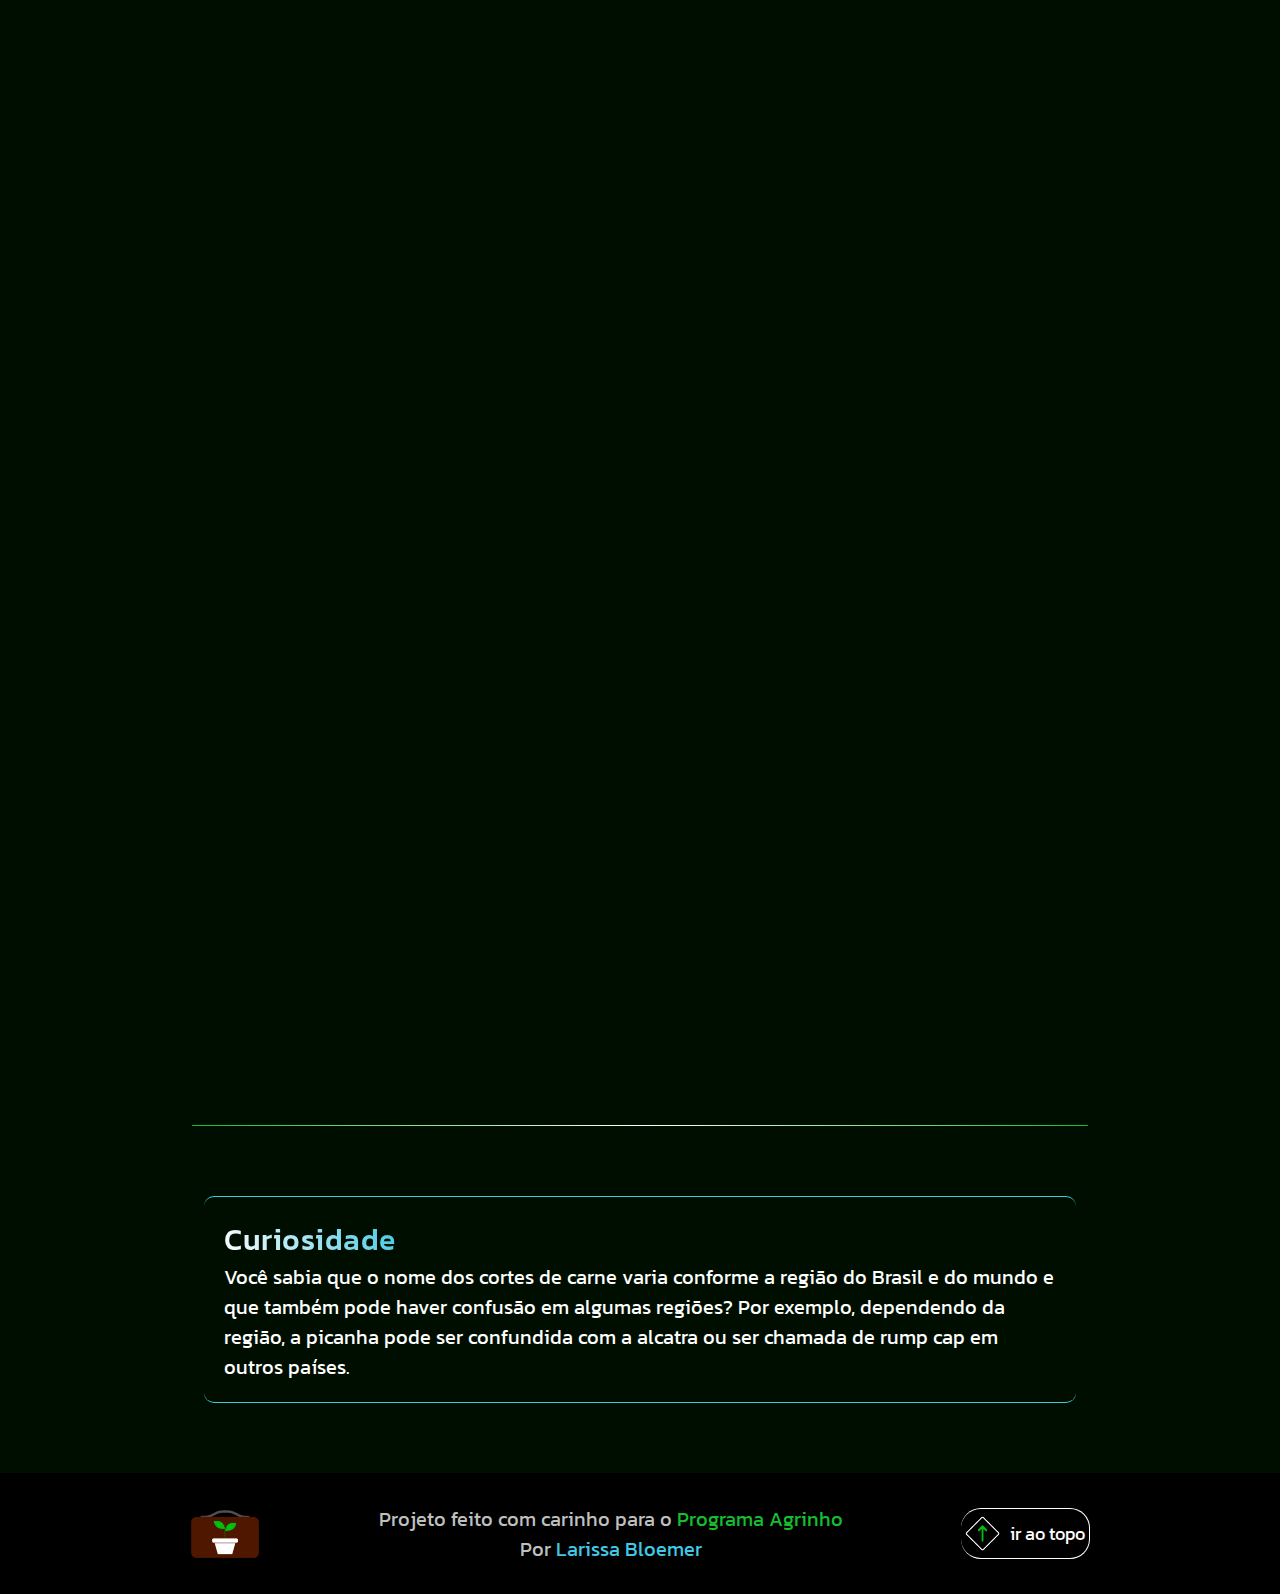
<file: percurso/carne-bovina.html>
<!DOCTYPE html>
<html lang="pt-br">

<!-- Start -->
<head>
    <!-- Meta -->
    <meta charset="UTF-8">
    <meta name="viewport" content="width=device-width, initial-scale=1.0">
    
    <!-- Designs -->
    <title> Bovino | Do Campo à Cidade</title>

    <!-- Link -->
    <link rel="stylesheet" href="../styles/standard.css">
    <link rel="stylesheet" href="../styles/products.css">
    <link rel="stylesheet" href="../styles/standard-resp.css">
    <link rel="stylesheet" href="../styles/products-resp.css">
    <link rel="icon" href="../icons/icon.png">
</head>

<!-- Itens -->
<body>
    <!-- Cabeçalho -->
    <header class="header-anim">
        <div class="div__header--itens">
            <img class="img__header--logo img__header--logo-anim" onclick="backToTop(false)" src="../icons/logo.png" alt="Desenho de uma flor em um vaso estampado numa maleta marrom">

            <nav class="nav__header--textos nav__header--textos-anim">
                <a class="a__header--texto a__header--texto-anim" href="../index.html">Início</a>
                
                <a class="a__header--texto a__header--texto-anim" href="#curiosidade">Curiosidade</a>
            </nav>  
        </div>
    </header>

    <!-- Conteúdo -->
    <section class="section__content">
        <h1 class="h1__content--title h1__content--title-anim">Como a carne bovina chega à nossa mesa</h1>
        <hr class="hr__content hr__content-anim"/>

        <!-- Textos -->
        <div class="div__content--textos div__content--textos-anim">
            <div class="div__content--item">
                <h3 class="h3__item">Criação</h3>
                <P class="p__item">Os gados são geralmente criados em pastagens, onde são alimentados e cuidados à medida que crescem.</P>
            </div>

            <div class="div__content--item">
                <h3 class="h3__item">Abate</h3>
                <P class="p__item">Bois cuidados em pastagens levam em média 3 anos para serem transportados para o frigorífico, aonde são abatidos de forma humanitária, seguindo normas rígidas.</P>
            </div>

            <div class="div__content--item">
                <h3 class="h3__item">Processamento</h3>
                <P class="p__item">Após inspeções veterinárias para o controle de qualidade, o boi é separado em diferentes cortes conforme a anatomia do animal.</P>
            </div>

            <div class="div__content--item">
                <h3 class="h3__item">Embalagem</h3>
                <P class="p__item">A carne é refrigerada e embalada adequadamente para preservar a qualidade e segurança da carne.</P>
            </div>
            
            <div class="div__content--item">
                <h3 class="h3__item">Distribuição</h3>
                <P class="p__item">Por fim, a carne é vendida para açougues, supermercados e outros pontos de vendas, aonde compramos seus diversos tipos de cortes.</P>
            </div>
        </div>
        <hr class="hr__content"/>

        

        <!-- Curiosidade -->
        <div class="div__curiosidade" id="curiosidade">
            <h3 class="h3__item h3__curiosity--title">Curiosidade</h3>
            <a target="_blank" class="p__item a__item" href="https://www.band.uol.com.br/entretenimento/masterchef/noticias/carnes--entenda-a-diferenca-entre-picanha-maminha-file-mignon-e-mais-16305055">Você sabia que o nome dos cortes de carne varia conforme a região do Brasil e do mundo e que também pode haver confusão em algumas regiões? Por exemplo, dependendo da região, a picanha pode ser confundida com a alcatra ou ser chamada de rump cap em outros países.</a>
        </div>
    </section>

    <!-- Rodapé -->
    <footer>
        <div class="div__footer">
            <img src="../icons/logo.png" onclick="backToTop(false)" alt="Desenho de uma flor em um vaso estampado numa maleta marrom" class="img__footer--logo img__footer--logo-anim">

            <div class="div__footer--textos">
                <p>Projeto feito com carinho para o <a class="color-green decore-link" target="_blank" href="https://www.sistemafaep.org.br/agrinho/">Programa Agrinho</a></p>
                <p>Por <a class="color-blue decore-link" href="https://github.com/GuhhSchool" target="_blank">Larissa Bloemer</a></p>
            </div>

            <button type="button" onclick="backToTop(true)" class="button__footer--voltar button__footer--voltar-anim">
                <span class="span__footer--icone-voltar span__footer--icone-voltar-anim"></span>
                <p class="p__footer--voltar">ir ao topo</p>
            </button>
        </div>
    </footer>

    <!-- Script -->
    <script src="../scripts/main.js"></script>    
    <script src="../scripts/standard.js"></script>
</body>
</html>
</file>
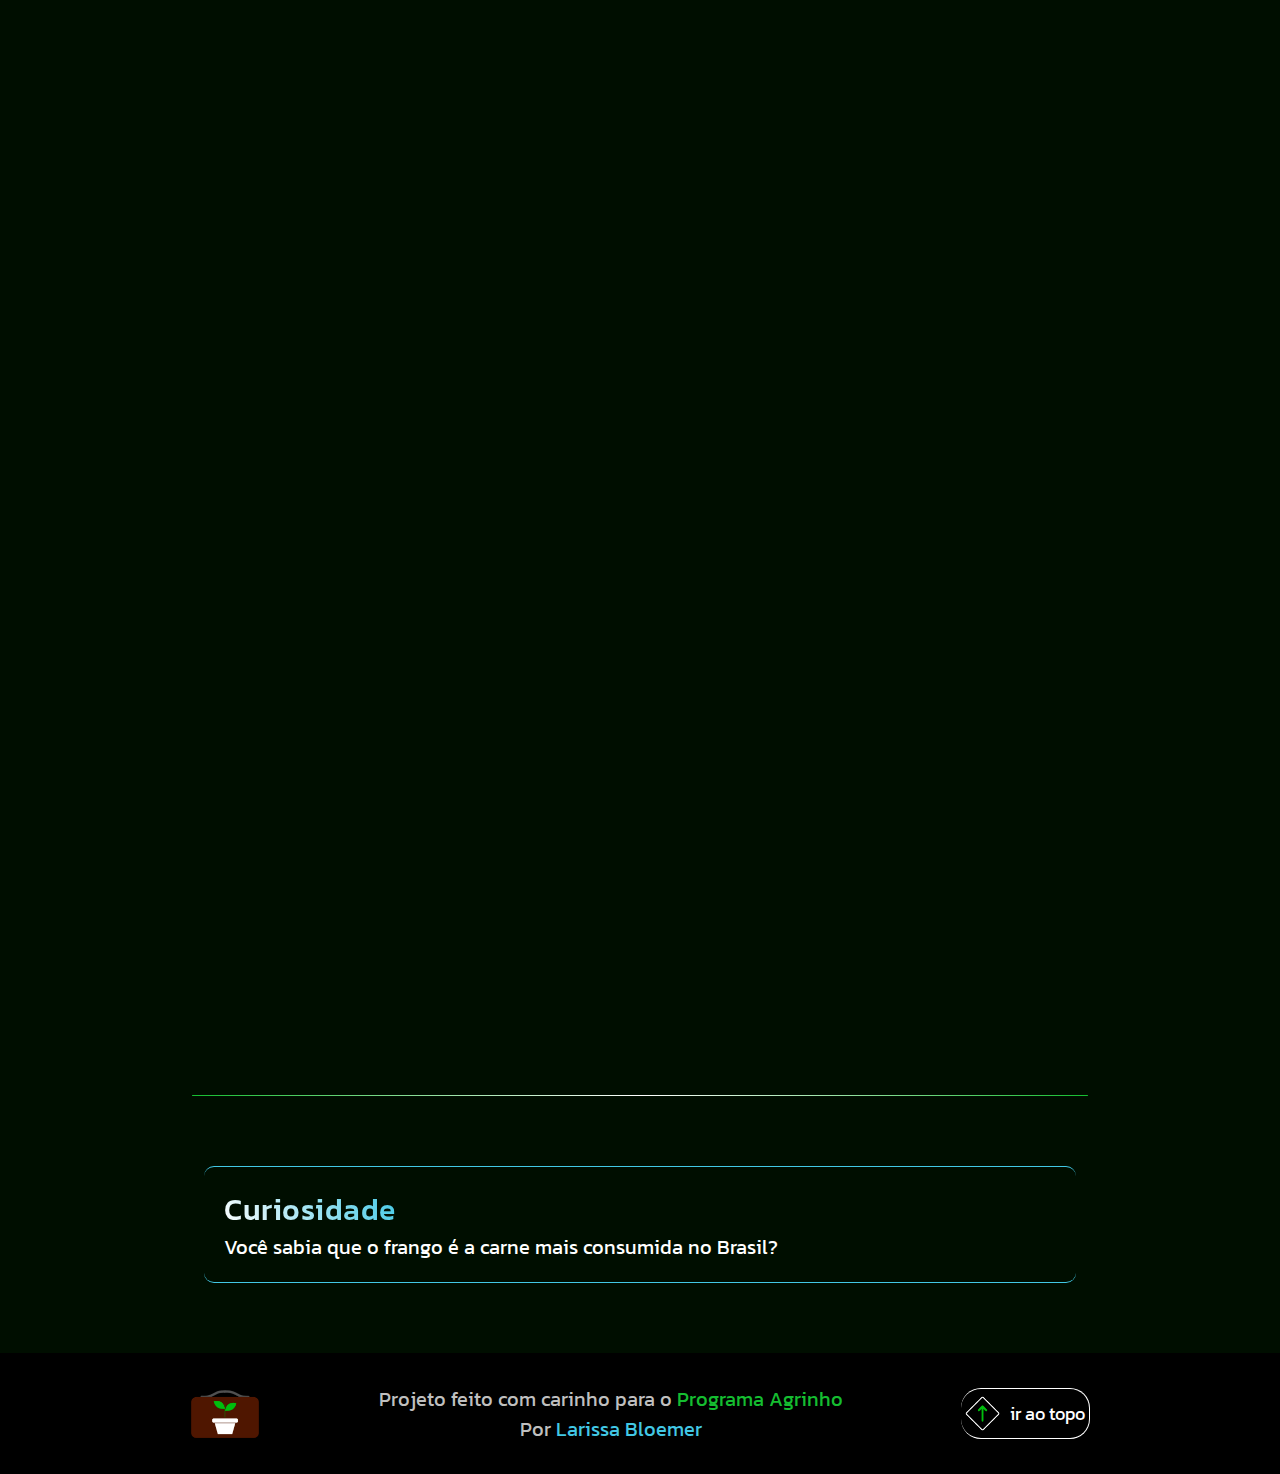
<file: percurso/carne-de-frango.html>
<!DOCTYPE html>
<html lang="pt-br">

<!-- Start -->
<head>
    <!-- Meta -->
    <meta charset="UTF-8">
    <meta name="viewport" content="width=device-width, initial-scale=1.0">
    
    <!-- Designs -->
    <title> Frango | Do Campo à Cidade</title>

    <!-- Link -->
    <link rel="stylesheet" href="../styles/standard.css">
    <link rel="stylesheet" href="../styles/products.css">
    <link rel="stylesheet" href="../styles/standard-resp.css">
    <link rel="stylesheet" href="../styles/products-resp.css">
    <link rel="icon" href="../icons/icon.png">
</head>

<!-- Itens -->
<body>
    <!-- Cabeçalho -->
    <header class="header-anim">
        <div class="div__header--itens">
            <img class="img__header--logo img__header--logo-anim" onclick="backToTop(false)" src="../icons/logo.png" alt="Desenho de uma flor em um vaso estampado numa maleta marrom">

            <nav class="nav__header--textos nav__header--textos-anim">
                <a class="a__header--texto a__header--texto-anim" href="../index.html">Início</a>
                
                <a class="a__header--texto a__header--texto-anim" href="#curiosidade">Curiosidade</a>
            </nav>  
        </div>
    </header>

    <!-- Conteúdo -->
    <section class="section__content">
        <h1 class="h1__content--title h1__content--title-anim">Como o frango chega à nossa mesa</h1>
        <hr class="hr__content hr__content-anim"/>

        <!-- Textos -->
        <div class="div__content--textos div__content--textos-anim">
            <div class="div__content--item">
                <h3 class="h3__item">Criação</h3>
                <P class="p__item">Os pintinhos nascem em incubadoras e criados em granjas, onde são alimentadas com controles rigorosos de qualidade.</P>
            </div>

            <div class="div__content--item">
                <h3 class="h3__item">Abate</h3>
                <P class="p__item">Entre 40 a 45 dias de vida, já pode ocorrer o abate do frango de granja, onde é seguido normas rígidas de bem-estar para minimizar o sofrimento das aves.</P>
            </div>

            <div class="div__content--item">
                <h3 class="h3__item">Processamento</h3>
                <P class="p__item">As aves passam por um processo de sangria, depenagem, evisceração e resfriamento.</P>
            </div>

            <div class="div__content--item">
                <h3 class="h3__item">Embalagem</h3>
                <P class="p__item">As aves podem ser vendidas por inteiro, em pedaços ou moídas, onde embalagens a vácuo aumentam a durabilidade do produto.</P>
            </div>
            
            <div class="div__content--item">
                <h3 class="h3__item">Distribuição</h3>
                <P class="p__item">Os frangos são transportados em caminhões refrigerados e distribuídos em açougues, onde compramos diversos tipos de cortes e frangos.</P>
            </div>
        </div>
        <hr class="hr__content"/>

        <!-- Curiosidade -->
        <div class="div__curiosidade" id="curiosidade">
            <h3 class="h3__item h3__curiosity--title">Curiosidade</h3>
            <a target="_blank" class="p__item a__item" href="https://higienealimentar.com.br/no-dia-mundial-do-frango-celebramos-a-carne-mais-consumida-do-brasil/#:~:text=A%20carne%20de%20frango%20%C3%A9%20a%20mais%20consumida%20pelos%20brasileiros%2C%20presente%20em%2094%25%20dos%20lares">Você sabia que o frango é a carne mais consumida no Brasil?</a>
        </div>
    </section>

    <!-- Rodapé -->
    <footer>
        <div class="div__footer">
            <img src="../icons/logo.png" onclick="backToTop(false)" alt="Desenho de uma flor em um vaso estampado numa maleta marrom" class="img__footer--logo img__footer--logo-anim">

            <div class="div__footer--textos">
                <p>Projeto feito com carinho para o <a class="color-green decore-link" target="_blank" href="https://www.sistemafaep.org.br/agrinho/">Programa Agrinho</a></p>
                <p>Por <a class="color-blue decore-link" href="https://github.com/GuhhSchool" target="_blank">Larissa Bloemer</a></p>
            </div>

            <button type="button" onclick="backToTop(true)" class="button__footer--voltar button__footer--voltar-anim">
                <span class="span__footer--icone-voltar span__footer--icone-voltar-anim"></span>
                <p class="p__footer--voltar">ir ao topo</p>
            </button>
        </div>
    </footer>

    <!-- Script -->
    <script src="../scripts/main.js"></script>    
    <script src="../scripts/standard.js"></script>
</body>
</html>
</file>
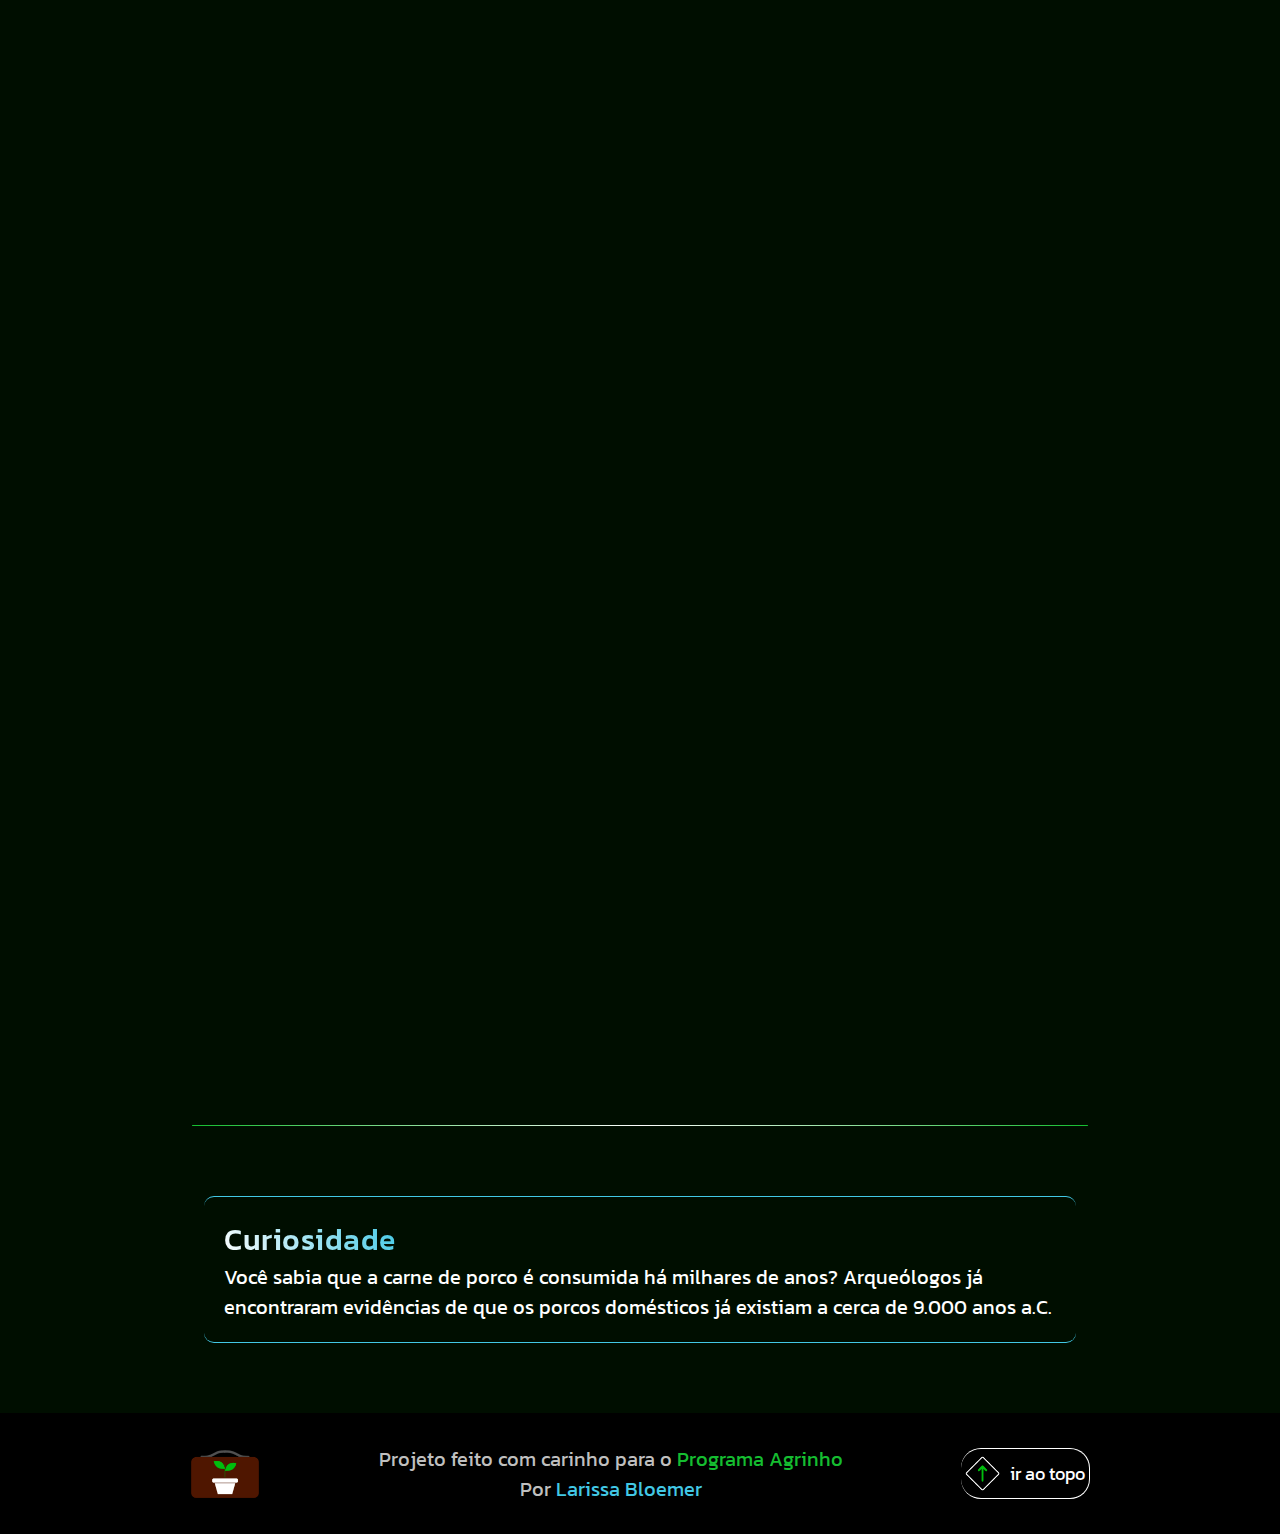
<file: percurso/carne-suina.html>
<!DOCTYPE html>
<html lang="pt-br">

<!-- Start -->
<head>
    <!-- Meta -->
    <meta charset="UTF-8">
    <meta name="viewport" content="width=device-width, initial-scale=1.0">
    
    <!-- Designs -->
    <title> Suíno | Do Campo à Cidade</title>

    <!-- Link -->
    <link rel="stylesheet" href="../styles/standard.css">
    <link rel="stylesheet" href="../styles/products.css">
    <link rel="stylesheet" href="../styles/standard-resp.css">
    <link rel="stylesheet" href="../styles/products-resp.css">
    <link rel="icon" href="../icons/icon.png">
    
</head>

<!-- Itens -->
<body>
    <!-- Cabeçalho -->
    <header class="header-anim">
        <div class="div__header--itens">
            <img class="img__header--logo img__header--logo-anim" onclick="backToTop(false)" src="../icons/logo.png" alt="Desenho de uma flor em um vaso estampado numa maleta marrom">

            <nav class="nav__header--textos nav__header--textos-anim">
                <a class="a__header--texto a__header--texto-anim" href="../index.html">Início</a>
                
                <a class="a__header--texto a__header--texto-anim" href="#curiosidade">Curiosidade</a>
            </nav>  
        </div>
    </header>

    <!-- Conteúdo -->
    <section class="section__content">
        <h1 class="h1__content--title h1__content--title-anim">Como a carne suína chega à nossa mesa</h1>
        <hr class="hr__content hr__content-anim"/>

        <!-- Textos -->
        <div class="div__content--textos div__content--textos-anim">
            <div class="div__content--item">
                <h3 class="h3__item">Criação</h3>
                <P class="p__item">Os suínos podem ser criados em granjas intensivas, sistemas semi-intensivos ou sistemas ao ar livre.</P>
            </div>
            
            <div class="div__content--item">
                <h3 class="h3__item">Abate</h3>
                <P class="p__item">Em torno de 130 a 140 dias, os porcos são levados ao frigorífico para ser realizado o abate seguindo normas rígidas e humanitárias.</P>
            </div>

            <div class="div__content--item">
                <h3 class="h3__item">Processamento</h3>
                <P class="p__item">Após o controle de qualidade da carne, ela é dividida em diferentes cortes e refrigerada para manter a qualidade e segurança do suíno.</P>
            </div>

            <div class="div__content--item">
                <h3 class="h3__item">Embalagem</h3>
                <P class="p__item">A carne é colocada em embalagens adequadas para facilitar o transporte e preservar a qualidade.</P>
            </div>
            
            <div class="div__content--item">
                <h3 class="h3__item">Distribuição</h3>
                <P class="p__item">A carne é distribuída para açougues, supermercados e outros pontos de vendas adequados, onde podemos consumir e saborear a incrível carne suína.</P>
            </div>
        </div>
        <hr class="hr__content"/>


        <!-- Curiosidade -->
        <div class="div__curiosidade" id="curiosidade">
            <h3 class="h3__item h3__curiosity--title">Curiosidade</h3>
            <a target="_blank" class="p__item a__item" href="https://www.agrimidia.com.br/agronegocio/a-historia-do-porco/#:~:text=Os%20mais%20antigos%20registros%20arqueol%C3%B3gicos%20do%20porco%20domestico%20(Sus%20scrofa%20domesticus)%20datam%20de%209.000%20anos%20A.Ce">Você sabia que a carne de porco é consumida há milhares de anos? Arqueólogos já encontraram evidências de que os porcos domésticos já existiam a cerca de 9.000 anos a.C.</a>
        </div>
    </section>

    <!-- Rodapé -->
    <footer>
        <div class="div__footer">
            <img src="../icons/logo.png" onclick="backToTop(false)" alt="Desenho de uma flor em um vaso estampado numa maleta marrom" class="img__footer--logo img__footer--logo-anim">

            <div class="div__footer--textos">
                <p>Projeto feito com carinho para o <a class="color-green decore-link" target="_blank" href="https://www.sistemafaep.org.br/agrinho/">Programa Agrinho</a></p>
                <p>Por <a class="color-blue decore-link" href="https://github.com/GuhhSchool" target="_blank">Larissa Bloemer</a></p>
            </div>

            <button type="button" onclick="backToTop(true)" class="button__footer--voltar button__footer--voltar-anim">
                <span class="span__footer--icone-voltar span__footer--icone-voltar-anim"></span>
                <p class="p__footer--voltar">ir ao topo</p>
            </button>
        </div>
    </footer>

    <!-- Script -->
    <script src="../scripts/main.js"></script>    
    <script src="../scripts/standard.js"></script>
</body>
</html>
</file>
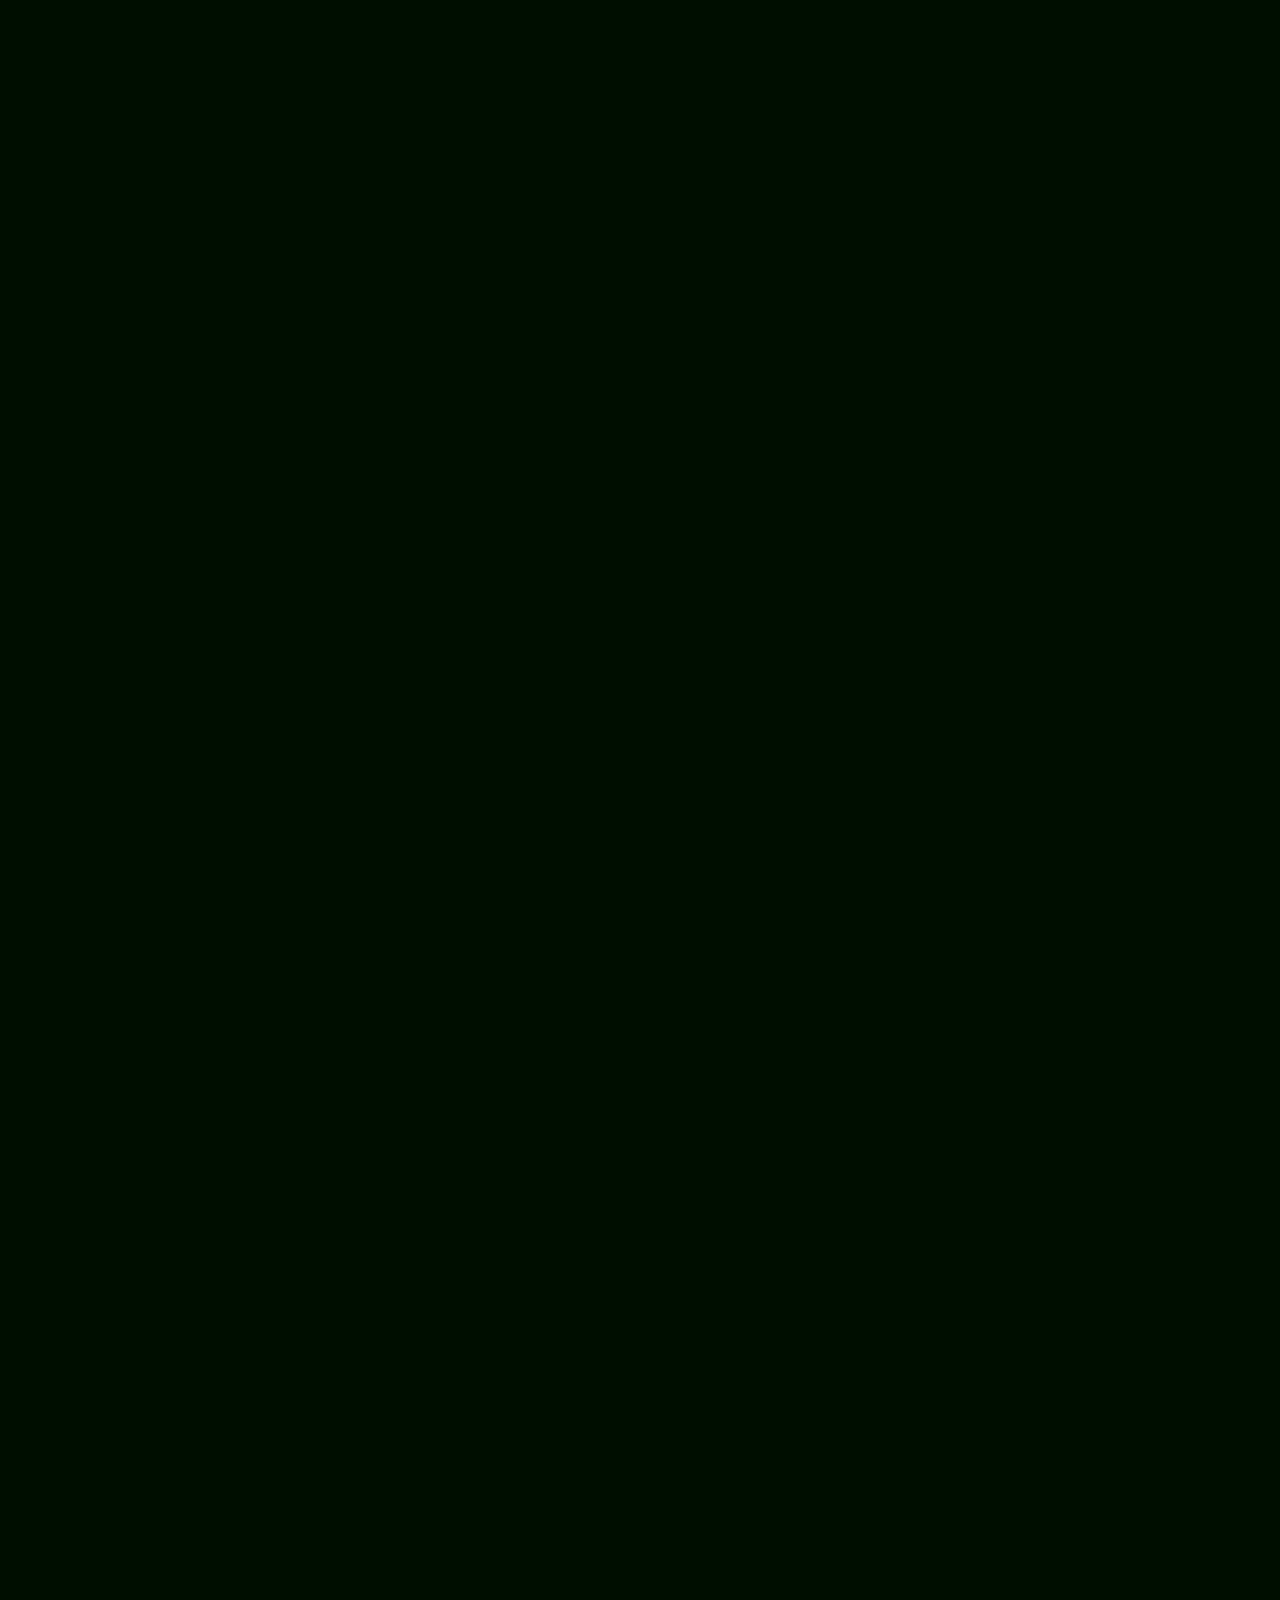
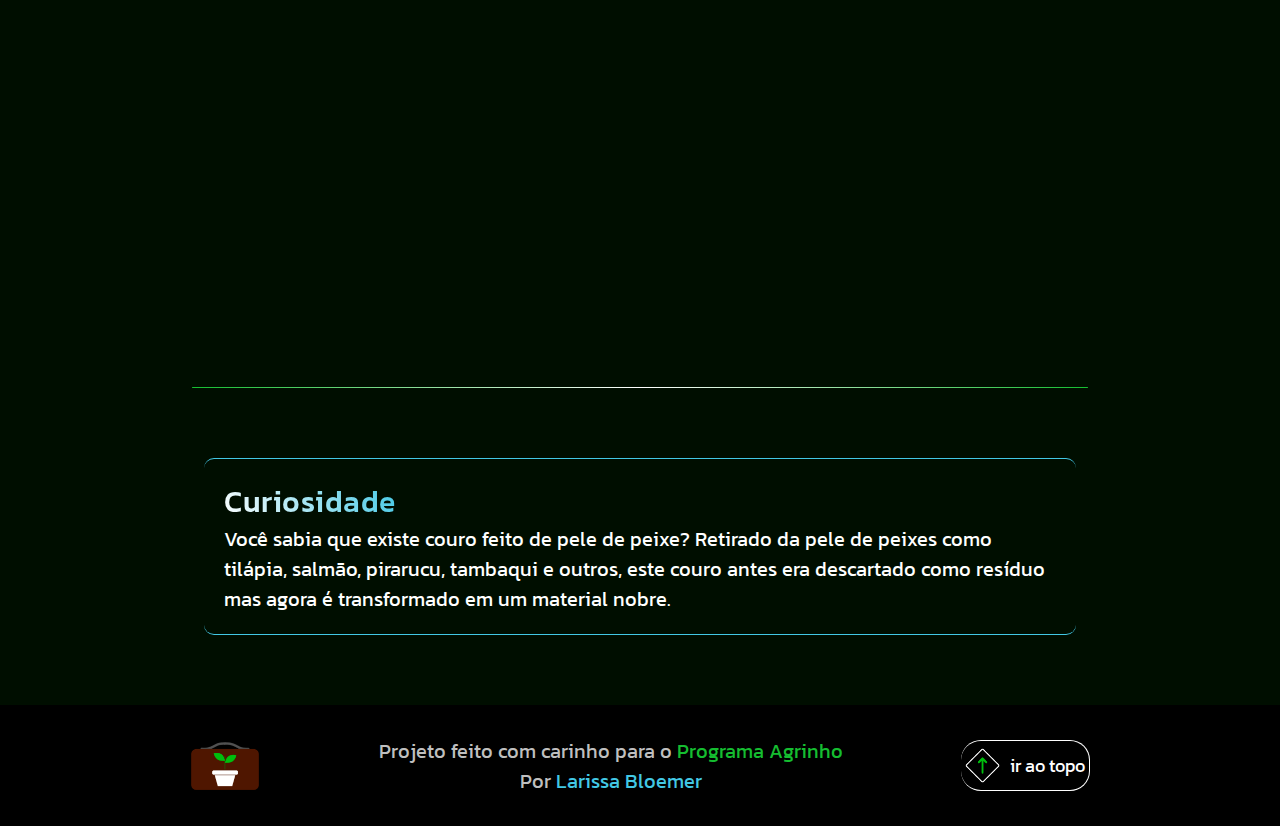
<file: percurso/couro.html>
<!DOCTYPE html>
<html lang="pt-br">

<!-- Start -->
<head>
    <!-- Meta -->
    <meta charset="UTF-8">
    <meta name="viewport" content="width=device-width, initial-scale=1.0">
    
    <!-- Designs -->
    <title> Couro | Do Campo à Cidade</title>

    <!-- Link -->
    <link rel="stylesheet" href="../styles/standard.css">
    <link rel="stylesheet" href="../styles/products.css">
    <link rel="stylesheet" href="../styles/standard-resp.css">
    <link rel="stylesheet" href="../styles/products-resp.css">
    <link rel="icon" href="../icons/icon.png">
</head>

<!-- Itens -->
<body>
    <!-- Cabeçalho -->
    <header class="header-anim">
        <div class="div__header--itens">
            <img class="img__header--logo img__header--logo-anim" onclick="backToTop(false)" src="../icons/logo.png" alt="Desenho de uma flor em um vaso estampado numa maleta marrom">

            <nav class="nav__header--textos nav__header--textos-anim">
                <a class="a__header--texto a__header--texto-anim" href="../index.html">Início</a>

                <a class="a__header--texto a__header--texto-anim" href="#curiosidade">Curiosidade</a>
            </nav>  
        </div>
    </header>

    <!-- Conteúdo -->
    <section class="section__content">
        <h1 class="h1__content--title h1__content--title-anim">Como o couro chega às nossas roupas</h1>
        <hr class="hr__content hr__content-anim"/>

        <!-- Textos -->
        <div class="div__content--textos div__content--textos-anim">
            <div class="div__content--item">
                <h3 class="h3__item">Criação</h3>
                <P class="p__item">O couro vem geralmente de bovinos criados em fazendas.</P>
            </div>

            <div class="div__content--item">
                <h3 class="h3__item">Abate</h3>
                <P class="p__item">Após o crescimento do gado, ele é abatido e a pele é cuidadosamente removida e preparada para a próxima etapa.</P>
            </div>

            <div class="div__content--item">
                <h3 class="h3__item">Acabamentos:</h3>
                <p class="p__item">O couro passa um diversificado processo de acabamento, cada um com suas características próprias para os diversos tipos de roupas. São alguns acabamentos:</p>

                <!-- SubTópicos -->
                <ol class="ol__content--sub-topics">
                    <li class="li__content--sub-item">
                        <h4 class="h4__sub-item">Acabamento natural</h4>
                        <P class="p__sub-item">Preserva a aparência original do couro.</P>
                    </li>

                    <li class="li__content--sub-item">
                        <h4 class="h4__sub-item">Acabamento pigmentado</h4>
                        <P class="p__sub-item">Cobre as imperfeições do couro com pinturas de cores vibrantes.</P>
                    </li>

                    <li class="li__content--sub-item">
                        <h4 class="h4__sub-item">Acabamento anilina</h4>
                        <P class="p__sub-item">Mantém as características originais de couros com poucas imperfeições.</P>
                    </li>

                    <li class="li__content--sub-item">
                        <h4 class="h4__sub-item">Acabamento nubuck</h4>
                        <P class="p__sub-item">Lixa a superfície do couro para dar um efeito aveludado.</P>
                    </li>

                    <li class="li__content--sub-item">
                        <h4 class="h4__sub-item">Acabamento camurça</h4>
                        <P class="p__sub-item">Parte interna do couro para dar um efeito áspero e seco.</P>
                    </li>

                    <li class="li__content--sub-item">
                        <h4 class="h4__sub-item">Acabamento metálico</h4>
                        <P class="p__sub-item">Adiciona uma camada metálica ao couro para dar um efeito brilhante e chamativo.</P>
                    </li>

                    <li class="li__content--sub-item">
                        <h4 class="h4__sub-item">Acabamento envernizado</h4>
                        <P class="p__sub-item">Adiciona camadas de verniz para o tornar mais resistente à água e ao desgaste.</P>
                    </li>
                </ol>
            </div>
            
            <div class="div__content--item">
                <h3 class="h3__item">Montagem</h3>
                <P class="p__item">O couro acabado é cortado e costurado com tamanhos e moldes específicos para uma confecção perfeita da peça.</P>
            </div>

            <div class="div__content--item">
                <h3 class="h3__item">Embalagem</h3>
                <P class="p__item">As peças de couro são embaladas em caixas de papelão, sacos plásticos e capas plásticas conforme o tamanho, fragilidade e quantidade.</P>
            </div>

            <div class="div__content--item">
                <h3 class="h3__item">Distribuição</h3>
                <P class="p__item">As peças são distribuídas para shoppings, lojas e revendedores para podermos comprar e nos sentir na moda.</P>
            </div>
        </div>
        <hr class="hr__content"/>


        <!-- Curiosidade -->
        <div class="div__curiosidade" id="curiosidade">
            <h3 class="h3__item h3__curiosity--title">Curiosidade</h3>
            <a target="_blank" class="p__item a__item" href="https://www.afe.com.br/artigos/couro-de-peixe-conheca-uma-maneira-de-expandir-sua-renda">Você sabia que existe couro feito de pele de peixe? Retirado da pele de peixes como tilápia, salmão, pirarucu, tambaqui e outros, este couro antes era descartado como resíduo mas agora é transformado em um material nobre.</a>
        </div>
    </section>

    <!-- Rodapé -->
    <footer>
        <div class="div__footer">
            <img src="../icons/logo.png" onclick="backToTop(false)" alt="Desenho de uma flor em um vaso estampado numa maleta marrom" class="img__footer--logo img__footer--logo-anim">

            <div class="div__footer--textos">
                <p>Projeto feito com carinho para o <a class="color-green decore-link" target="_blank" href="https://www.sistemafaep.org.br/agrinho/">Programa Agrinho</a></p>
                <p>Por <a class="color-blue decore-link" href="https://github.com/GuhhSchool" target="_blank">Larissa Bloemer</a></p>
            </div>

            <button type="button" onclick="backToTop(true)" class="button__footer--voltar button__footer--voltar-anim">
                <span class="span__footer--icone-voltar span__footer--icone-voltar-anim"></span>
                <p class="p__footer--voltar">ir ao topo</p>
            </button>
        </div>
    </footer>

    <!-- Script -->
    <script src="../scripts/main.js"></script>    
    <script src="../scripts/standard.js"></script>
</body>
</html>
</file>
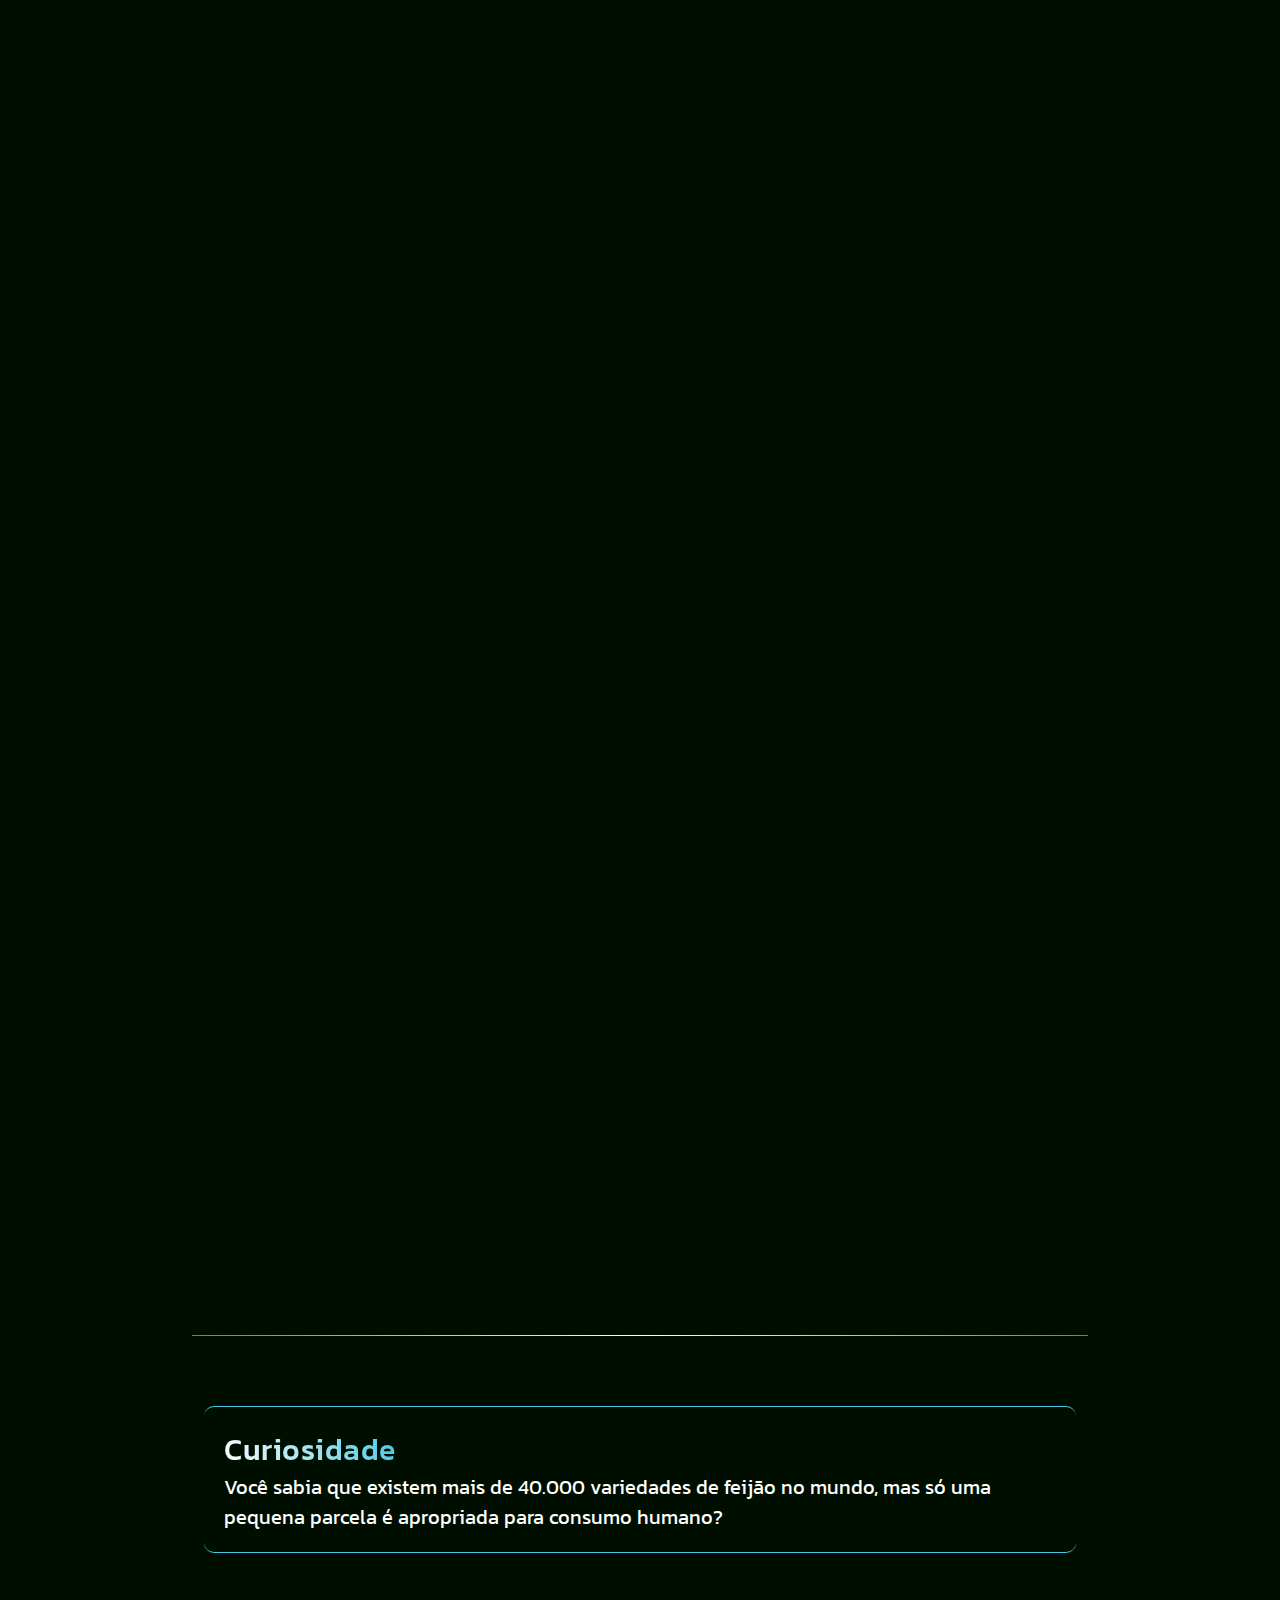
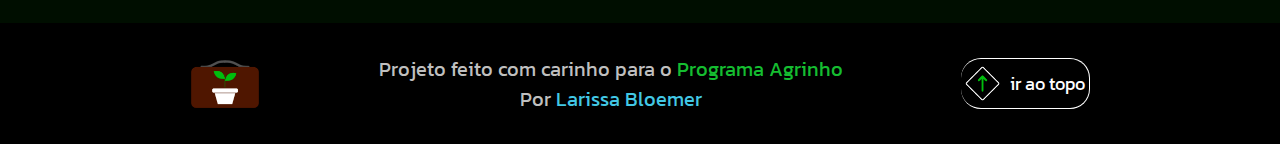
<file: percurso/feijao.html>
<!DOCTYPE html>
<html lang="pt-br">

<!-- Start -->
<head>
    <!-- Meta -->
    <meta charset="UTF-8">
    <meta name="viewport" content="width=device-width, initial-scale=1.0">

    <!-- Designs -->
    <title> Feijão | Do Campo à Cidade</title>

    <!-- Link -->
    <link rel="stylesheet" href="../styles/standard.css">
    <link rel="stylesheet" href="../styles/products.css">
    <link rel="stylesheet" href="../styles/standard-resp.css">
    <link rel="stylesheet" href="../styles/products-resp.css">
    <link rel="icon" href="../icons/icon.png">
</head>

<!-- Itens -->
<body>
    <!-- Cabeçalho -->
    <header class="header-anim">
        <div class="div__header--itens">
            <img class="img__header--logo img__header--logo-anim" onclick="backToTop(false)" src="../icons/logo.png" alt="Desenho de uma flor em um vaso estampado numa maleta marrom">

            <nav class="nav__header--textos nav__header--textos-anim">
                <a class="a__header--texto a__header--texto-anim" href="../index.html">Início</a>
                
                <a class="a__header--texto a__header--texto-anim" href="#curiosidade">Curiosidade</a>
            </nav>
        </div>
    </header>

    <!-- Conteúdo -->
    <section class="section__content">
        <h1 class="h1__content--title h1__content--title-anim">Como o feijão chega à nossa mesa</h1>
        <hr class="hr__content hr__content-anim"/>

        <!-- Textos -->
        <div class="div__content--textos div__content--textos-anim">
            <div class="div__content--item">
                <h3 class="h3__item">Plantio</h3>
                <P class="p__item">A semente é plantada em solos fofos, soltos, arenados e livres de encharcamentos. Os agricultores cuidam do solo, selecionam boas sementes e organizam o plantio do feijão. Eles também mantêm as plantas saudáveis, realizando irrigação, controle de pragas e limpezas regulares.
</P>
            </div>

            <div class="div__content--item">
                <h3 class="h3__item">Colheita</h3>
                <P class="p__item">Entre 60 a 100 dias as vagens são colhidas. Isso pode ser feito manualmente ou com máquinas que separam os feijões das vagens. Após a colheita, as vagens devem secar para evitar mofo ou deterioração.
.</P>
            </div>

            <div class="div__content--item">
                <h3 class="h3__item">Beneficiamento</h3>
                <P class="p__item">Eles são limpos para tirar impurezas como pedrinhas, folhas, vagens quebradas ou outros resíduos. Depois, os feijões são secos até ficarem com a umidade certa para armazenamento. Em seguida, podem passar por classificação por tamanho e qualidade, garantindo que apenas os melhores cheguem ao consumidor.</P>
            </div>

            <div class="div__content--item">
                <h3 class="h3__item">Embalagem</h3>
                <P class="p__item">Os feijões são embalados em sacos ou pacotes de diferentes tamanhos, feitos de materiais que protegem contra umidade, luz e contaminantes. Essa embalagem é rotulada com informações importantes, como peso, data de validade e origem. A embalagem garante que o produto chegue ao consumidor com qualidade e segurança.

</P>
            </div>

            <div class="div__content--item">
                <h3 class="h3__item">Distribuição</h3>
                <P class="p__item">Os feijões embalados são enviados para centros de distribuição, supermercados e mercados locais. Eles chegam às prateleiras, onde você pode comprar.
</P>
            </div>
        </div>
        <hr class="hr__content"/>



        <!-- Curiosidade -->
        <div class="div__curiosidade" id="curiosidade">
            <h3 class="h3__item h3__curiosity--title">Curiosidade</h3>
            <a target="_blank" class="p__item a__item" href="https://www.agrolink.com.br/colunistas/coluna/producao-e-suprimento-mundial-de-feijao_386836.html#:~:text=No%20Mundo%2C%20h%C3%A1%20mais%20de%2040%20mil%20variedades%20(esp%C3%A9cies)%20de%20feij%C3%A3o%2C%20mas%20apenas%20pequena%20parte%20%C3%A9%20comest%C3%ADvel.">Você sabia que existem mais de 40.000 variedades de feijão no mundo, mas só uma pequena parcela é apropriada para consumo humano?</a>
        </div>
    </section>

    <!-- Rodapé -->
    <footer>
        <div class="div__footer">
            <img src="../icons/logo.png" onclick="backToTop(false)" alt="Desenho de uma flor em um vaso estampado numa maleta marrom" class="img__footer--logo img__footer--logo-anim">

            <div class="div__footer--textos">
                <p>Projeto feito com carinho para o <a class="color-green decore-link" target="_blank" href="https://www.sistemafaep.org.br/agrinho/">Programa Agrinho</a></p>
                <p>Por <a class="color-blue decore-link" href="https://github.com/GuhhSchool" target="_blank">Larissa Bloemer</a></p>
            </div>

            <button type="button" onclick="backToTop(true)" class="button__footer--voltar button__footer--voltar-anim">
                <span class="span__footer--icone-voltar span__footer--icone-voltar-anim"></span>
                <p class="p__footer--voltar">ir ao topo</p>
            </button>
        </div>
    </footer>

    <!-- Script -->
    <script src="../scripts/main.js"></script>
    <script src="../scripts/standard.js"></script>
</body>
</html>
</file>
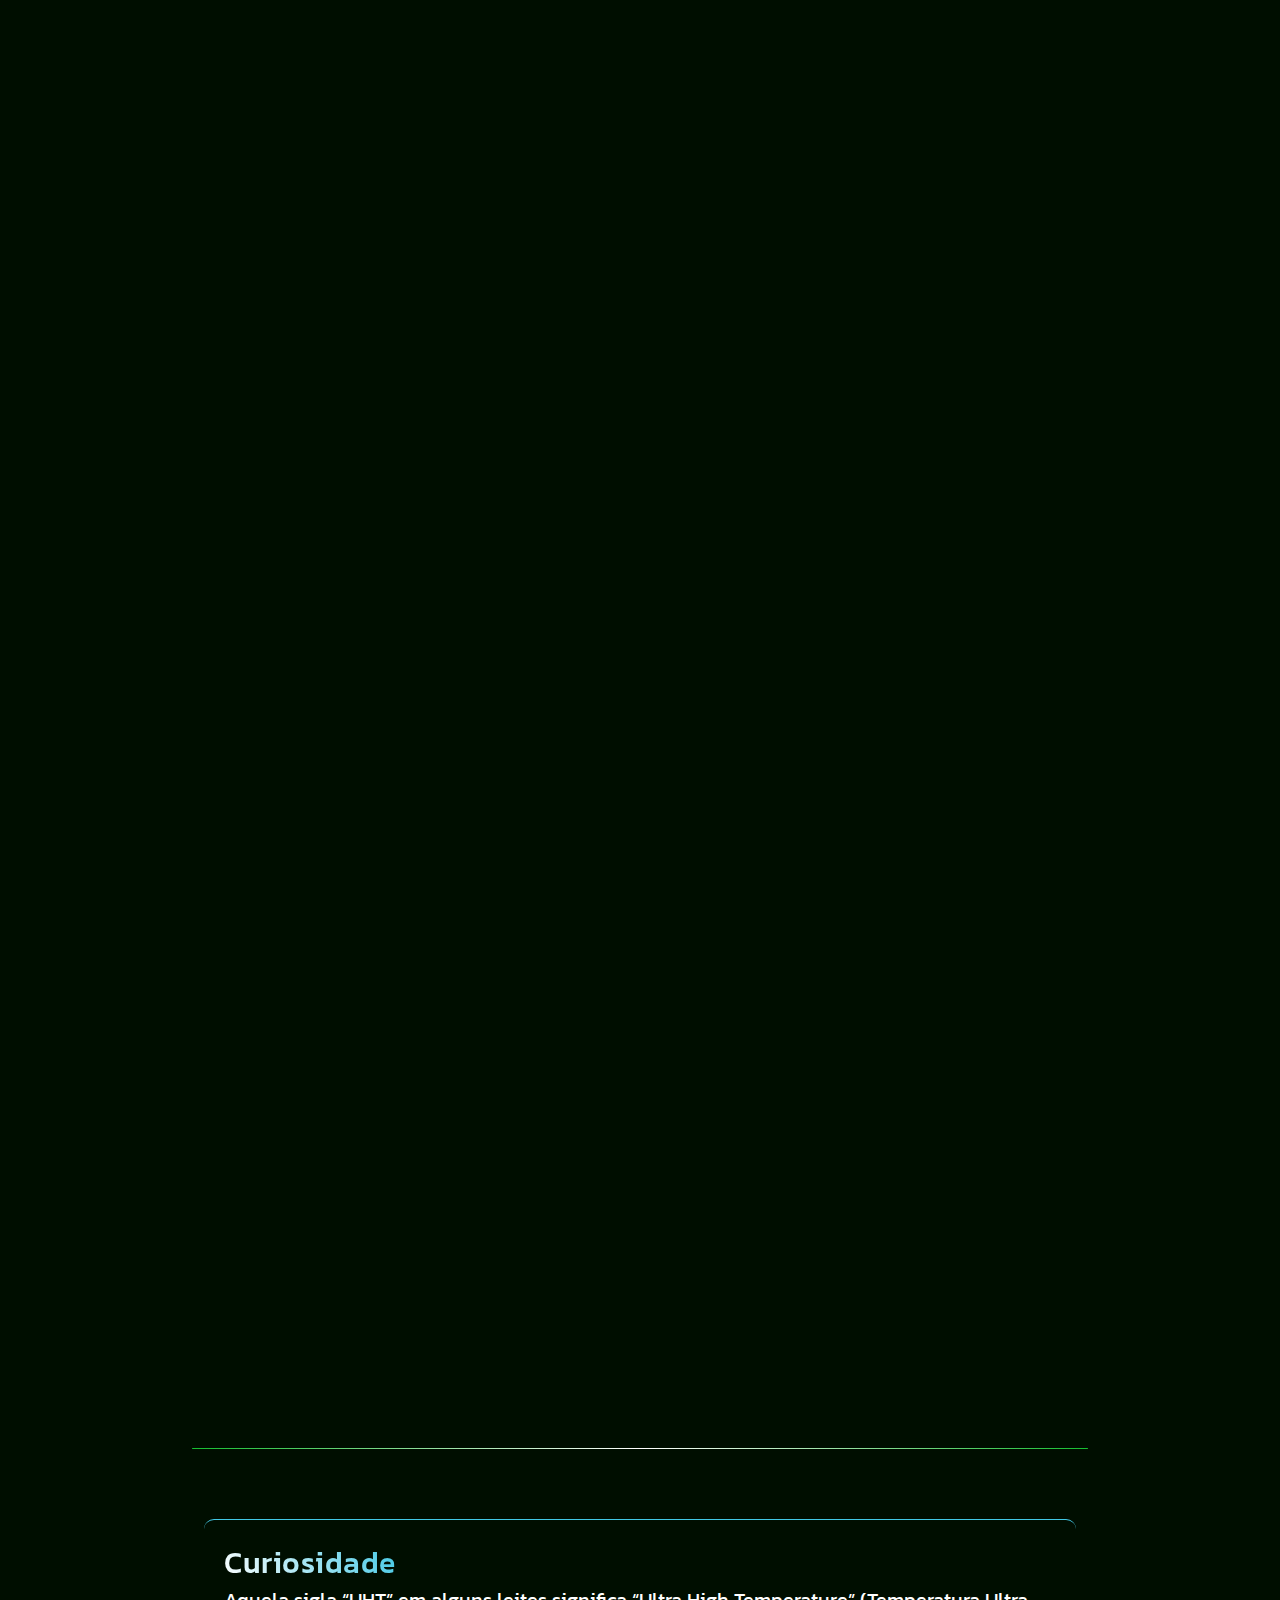
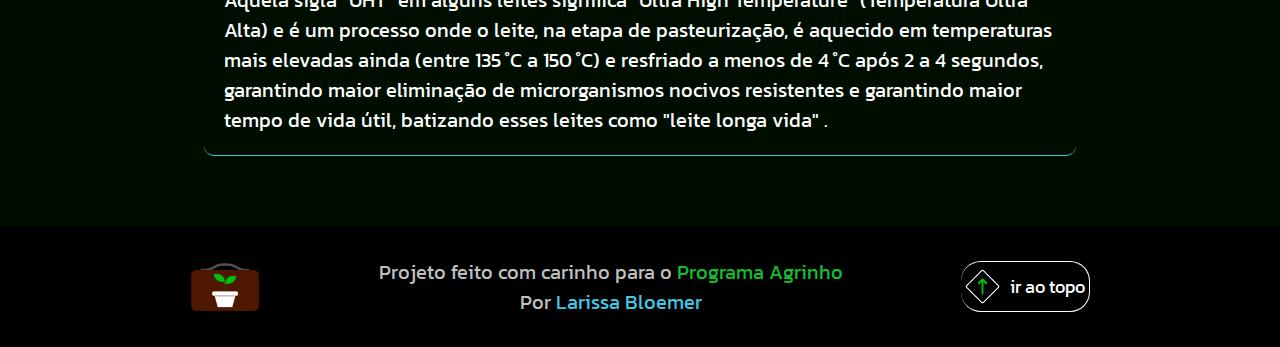
<file: percurso/leite.html>
<!DOCTYPE html>
<html lang="pt-br">

<!-- Start -->
<head>
    <!-- Meta -->
    <meta charset="UTF-8">
    <meta name="viewport" content="width=device-width, initial-scale=1.0">
    
    <!-- Designs -->
    <title> Leite | Do Campo à Cidade</title>

    <!-- Link -->
    <link rel="stylesheet" href="../styles/standard.css">
    <link rel="stylesheet" href="../styles/products.css">
    <link rel="stylesheet" href="../styles/standard-resp.css">
    <link rel="stylesheet" href="../styles/products-resp.css">
    <link rel="icon" href="../icons/icon.png">
</head>

<!-- Itens -->
<body>
    <!-- Cabeçalho -->
    <header class="header-anim">
        <div class="div__header--itens">
            <img class="img__header--logo img__header--logo-anim" onclick="backToTop(false)" src="../icons/logo.png" alt="Desenho de uma flor em um vaso estampado numa maleta marrom">

            <nav class="nav__header--textos nav__header--textos-anim">
                <a class="a__header--texto a__header--texto-anim" href="../index.html">Início</a>
                
                <a class="a__header--texto a__header--texto-anim" href="#curiosidade">Curiosidade</a>
            </nav>  
        </div>
    </header>

    <!-- Conteúdo -->
    <section class="section__content">
        <h1 class="h1__content--title h1__content--title-anim">Como o leite chega à nossa mesa</h1>
        <hr class="hr__content hr__content-anim"/>

        <!-- Textos -->
        <div class="div__content--textos div__content--textos-anim">
            <div class="div__content--item">
                <h3 class="h3__item">Produção</h3>
                <P class="p__item">As vacas que têm filhotes bezerros, criadas em fazendas, são ordenhadas (processo onde é retirado o leite delas). Esse processo se dá geralmente duas vezes ao dia.</P>
            </div>

            <div class="div__content--item">
                <h3 class="h3__item">Armazenamento</h3>
                <P class="p__item">Esse leite é resfriado e armazenados em tanques refrigerados para serem enviados às indústrias.</P>
            </div>

            <div class="div__content--item">
                <h3 class="h3__item">Tratamentos:</h3>

                <!-- SubTópicos -->
                <ol class="ol__content--sub-topics">
                    <li class="li__content--sub-item">
                        <h4 class="h4__sub-item">Padronização</h4>
                        <P class="p__sub-item">É feito o controle de gorduras para obter diferentes tipos de leites: integral, desnatado, semidesnatado.</P>
                    </li>

                    <li class="li__content--sub-item">
                        <h4 class="h4__sub-item">Homogenização</h4>
                        <P class="p__sub-item">Então é feita a quebra de glóbulos de gorduras para tornar o leite mais uniforme e evitar que a nata se separe.</P>
                    </li>
                    
                    <li class="li__content--sub-item">
                        <h4 class="h4__sub-item">Pasteurização</h4>
                        <P class="p__sub-item">O leite é aquecido entre 63 °C a 72 °C e resfriado de 4 °C a 10 °C entre 15 a 30 segundos para eliminar microrganismos nocivos à nossa saúde.</P>
                    </li>

                    <li class="li__content--sub-item">
                        <h4 class="h4__sub-item">Envasamento</h4>
                        <P class="p__sub-item">O leite é geralmente embalado em caixinhas com camadas de papel, plástico ou alumínio para evitar contato com a luz, oxigênio e microrganismos.</P>
                    </li>
                </ol>
            </div>
            
            <div class="div__content--item">
                <h3 class="h3__item">Distribuição</h3>
                <P class="p__item">O leite é armazenado de forma resfriada e, então, entregue para mercados, padarias e outros pontos de vendas para que possamos comprá-lo.</P>
            </div>
        </div>
        <hr class="hr__content"/>

</html>

        <!-- Curiosidade -->
        <div class="div__curiosidade" id="curiosidade">
            <h3 class="h3__item h3__curiosity--title">Curiosidade</h3>
            <a target="_blank" class="p__item a__item" href="https://www.tetrapak.com/pt-br/insights/food-categories/dairy/uht-faq#:~:text=O%20que%20%C3%A9%20leite%20longa%20vida%20e%20em%20que%20ele%20difere%20do%20%22leite%20fresco%22%20e%20do%20leite%20cru%3F">Aquela sigla “UHT” em alguns leites significa “Ultra High Temperature” (Temperatura Ultra Alta) e é um processo onde o leite, na etapa de pasteurização, é aquecido em temperaturas mais elevadas ainda (entre 135 °C a 150 °C) e resfriado a menos de 4 °C após 2 a 4 segundos, garantindo maior eliminação de microrganismos nocivos resistentes e garantindo maior tempo de vida útil, batizando esses leites como "leite longa vida" .</a>
        </div>
    </section>

    <!-- Rodapé -->
    <footer>
        <div class="div__footer">
            <img src="../icons/logo.png" onclick="backToTop(false)" alt="Desenho de uma flor em um vaso estampado numa maleta marrom" class="img__footer--logo img__footer--logo-anim">

            <div class="div__footer--textos">
                <p>Projeto feito com carinho para o <a class="color-green decore-link" target="_blank" href="https://www.sistemafaep.org.br/agrinho/">Programa Agrinho</a></p>
                <p>Por <a class="color-blue decore-link" href="https://github.com/GuhhSchool" target="_blank">Larissa Bloemer</a></p>
            </div>

            <button type="button" onclick="backToTop(true)" class="button__footer--voltar button__footer--voltar-anim">
                <span class="span__footer--icone-voltar span__footer--icone-voltar-anim"></span>
                <p class="p__footer--voltar">ir ao topo</p>
            </button>
        </div>
    </footer>

    <!-- Script -->
    <script src="../scripts/main.js"></script>    
    <script src="../scripts/standard.js"></script>
</body>
</html>
</file>
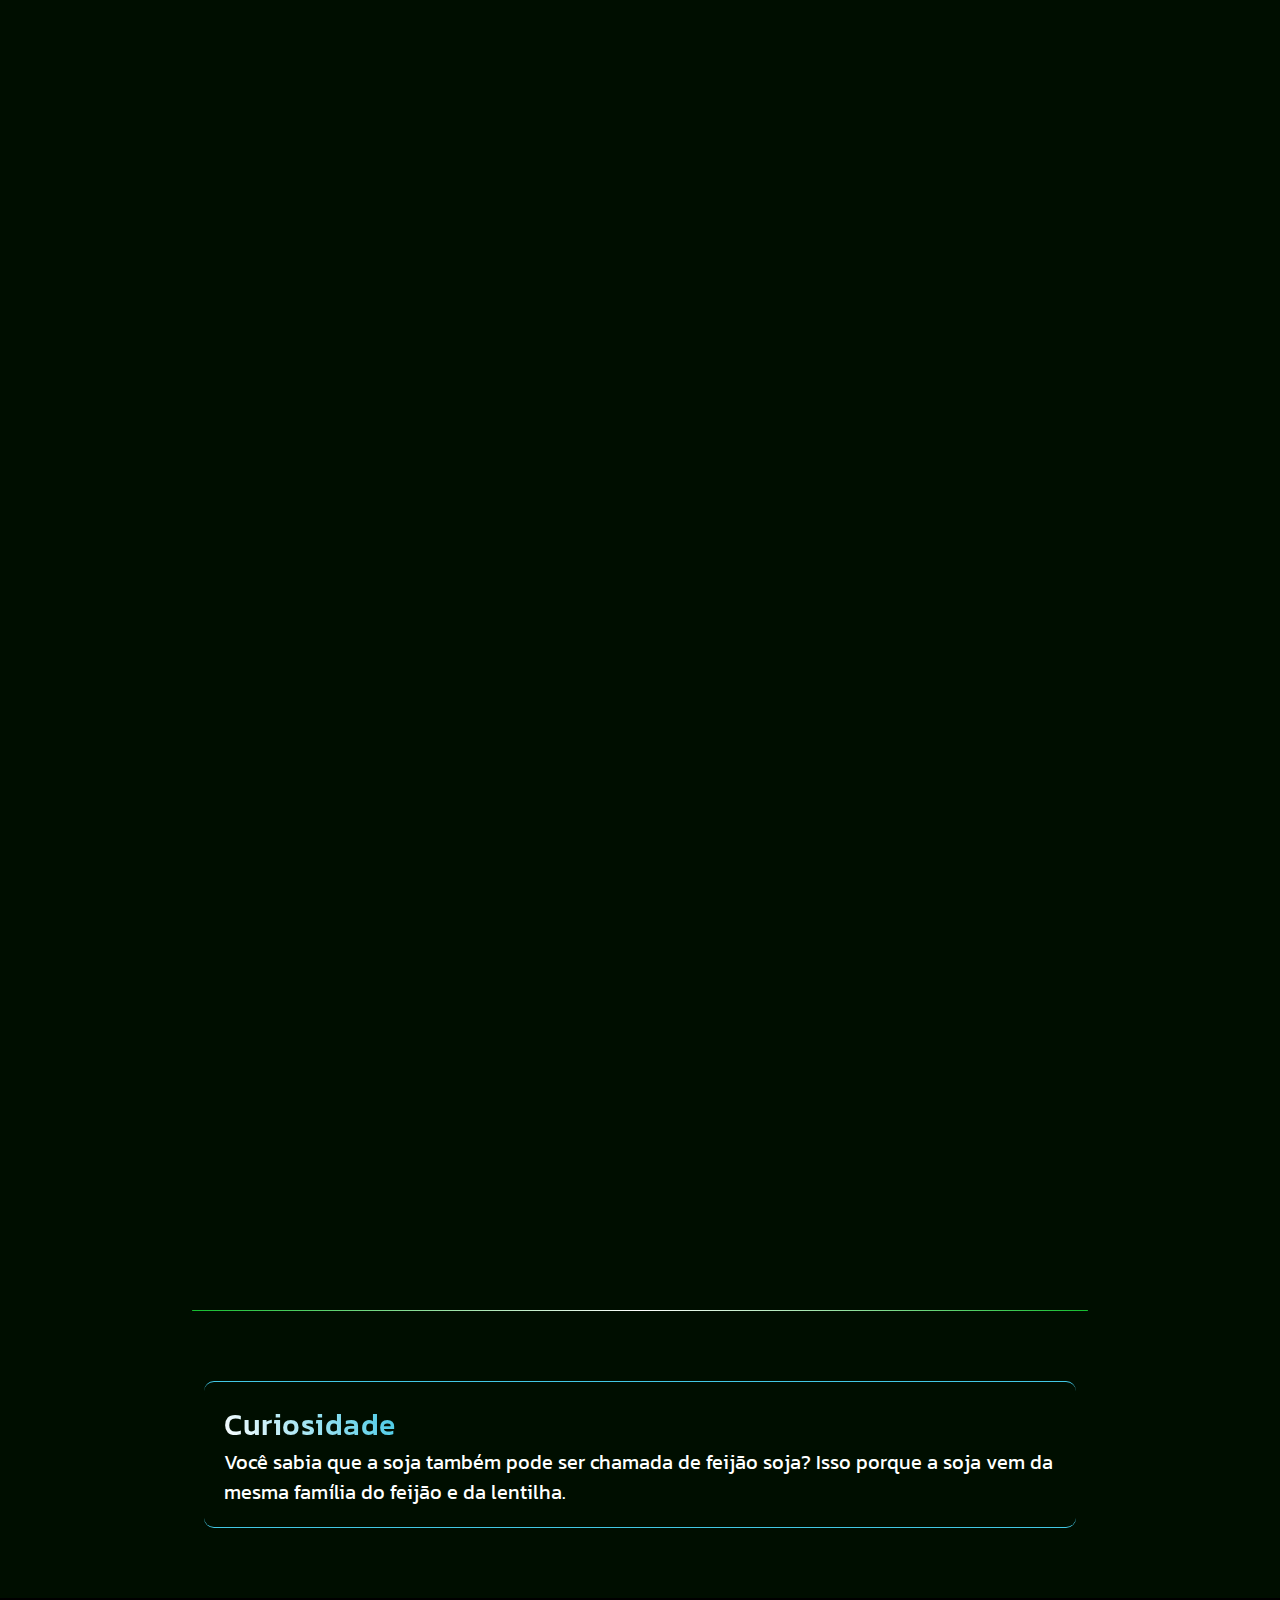
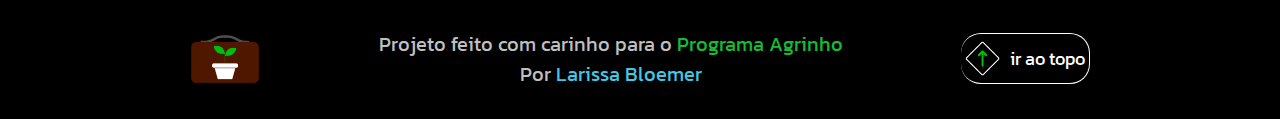
<file: percurso/oleo-de-soja.html>
<!DOCTYPE html>
<html lang="pt-br">

<!-- Start -->
<head>
    <!-- Meta -->
    <meta charset="UTF-8">
    <meta name="viewport" content="width=device-width, initial-scale=1.0">

    <!-- Designs -->
    <title> Óleo de Soja | Do Campo à Cidade</title>

    <!-- Link -->
    <link rel="stylesheet" href="../styles/standard.css">
    <link rel="stylesheet" href="../styles/products.css">
    <link rel="stylesheet" href="../styles/standard-resp.css">
    <link rel="stylesheet" href="../styles/products-resp.css">
    <link rel="icon" href="../icons/icon.png">
    


</head>

<!-- Itens -->
<body>
    <!-- Cabeçalho -->
    <header class="header-anim">
        <div class="div__header--itens">
            <img class="img__header--logo img__header--logo-anim" onclick="backToTop(false)" src="../icons/logo.png" alt="Desenho de uma flor em um vaso estampado numa maleta marrom">

            <nav class="nav__header--textos nav__header--textos-anim">
                <a class="a__header--texto a__header--texto-anim" href="../index.html">Início</a>
               
                <a class="a__header--texto a__header--texto-anim" href="#curiosidade">Curiosidade</a>
            </nav>
        </div>
    </header>

    <!-- Conteúdo -->
    <section class="section__content">
        <h1 class="h1__content--title h1__content--title-anim">Como o óleo de soja chega à nossa casa</h1>
        <hr class="hr__content hr__content-anim"/>

        <!-- Textos -->
        <div class="div__content--textos div__content--textos-anim">
            <div class="div__content--item">
                <h3 class="h3__item">Plantio</h3>
                <P class="p__item">Os grãos de soja são geralmente plantados em solos argilosos, bem drenados, com boa retenção de água e com profundidade acima de 1 metro.</P>
            </div>

            <div class="div__content--item">
                <h3 class="h3__item">Colheita</h3>
                <P class="p__item">Entre 90 a 120 dias, as vagens de soja são colhidas por máquinas especiais para elas, chamadas de seifas e são enviadas para os silos de armazenamentos.</P>
            </div>

            <div class="div__content--item">
                <h3 class="h3__item">Beneficiamento</h3>
                <P class="p__item">As vagens passam por um processo de secagem, os grãos são separados das vagens e finalmente passam pela limpeza.</P>
            </div>

            <div class="div__content--item">
                <h3 class="h3__item">Refinamento</h3>
                <P class="p__item"> Os grãos são moídos em pequenos flocos para extrair o óleo deles, que são separados dos farelos de soja. Após isso, é removido as impurezas e é adicionado um sabor neutro através do processo chamado refino.</P>
            </div>

            <div class="div__content--item">
                <h3 class="h3__item">Embalagem</h3>
                <P class="p__item">O óleo de soja refinado é armazenado em tanques e recipientes adequados de diversos tamanhos.</P>
            </div>

            <div class="div__content--item">
                <h3 class="h3__item">Distribuição</h3>
                <P class="p__item">Após o armazenamento, eles são transportados para indústrias e centros de distribuições para ser utilizado.</P>
            </div>
        </div>
        <hr class="hr__content"/>


           

        <!-- Curiosidade -->
        <div class="div__curiosidade" id="curiosidade">
            <h3 class="h3__item h3__curiosity--title">Curiosidade</h3>
            <a target="_blank" class="p__item a__item" href="https://summitagro.estadao.com.br/web-stories/o-soja-ou-a-soja/">Você sabia que a soja também pode ser chamada de feijão  soja? Isso porque a soja vem da mesma família do feijão e da lentilha.</a>
        </div>
    </section>

    <!-- Rodapé -->
    <footer>
        <div class="div__footer">
            <img src="../icons/logo.png" onclick="backToTop(false)" alt="Desenho de uma flor em um vaso estampado numa maleta marrom" class="img__footer--logo img__footer--logo-anim">

            <div class="div__footer--textos">
                <p>Projeto feito com carinho para o <a class="color-green decore-link" target="_blank" href="https://www.sistemafaep.org.br/agrinho/">Programa Agrinho</a></p>
                <p>Por <a class="color-blue decore-link" href="https://github.com/GuhhSchool" target="_blank">Larissa Bloemer</a></p>
            </div>

            <button type="button" onclick="backToTop(true)" class="button__footer--voltar button__footer--voltar-anim">
                <span class="span__footer--icone-voltar span__footer--icone-voltar-anim"></span>
                <p class="p__footer--voltar">ir ao topo</p>
            </button>
        </div>
    </footer>

    <!-- Script -->
    <script src="../scripts/main.js"></script>
    <script src="../scripts/standard.js"></script>
</body>
</html>
</file>
<file: styles/standard.css>
/* Armazenar Variáveis */
:root {
    --color-header: linear-gradient(90deg, #092311 0%, #020E02 100%);
    --color-background-footer: #000000;
    --color-background-primary: #000E00;
    --color-text-main: #FFFFFF;
    --color-text-footer: #BFBFBF;
    --color-text-green: #15BD30;
    --color-text-blue: #42C8E5;
    --font-text: "Kanit", sans-serif;
}

* {
    font-family: var(--font-text);
    font-weight: medium;
    color: var(--color-text-main);    
    margin: 0;
    padding: 0;
}

html {
    scroll-behavior: smooth;
}

body {
    background-color: var(--color-background-primary);
    opacity: 1;
    transition: opacity 0.5s 0.5s;
}

body::-webkit-scrollbar {
    width: 0.5vw;
    background-color: transparent;
}

body::-webkit-scrollbar-thumb {
    background-color: var(--color-text-green);
    border-radius: 20px;
}

header {
    width: 100%;
    height: 100px;
    margin-bottom: 5vw;
    background-image: var(--color-header);
    box-shadow: 0 5px 5px rgba(20, 99, 28, 0.3);
}

section {
    margin-bottom: 280px;
    display: flex;
    flex-direction: column;
    align-items: center;
}


footer {
    background-color: var(--color-background-footer);
    width: 100%;
}

h1 {
    font-family: var(--font-title); 
    font-size: 50px;
    text-align: center;
    width: 100%;
    background-color: green;
    
}

h5{
    font-family: Arial, sans-serif;
  font-weight: bold;
  text-align: justify;
  width: 60%;
  font-size: 24px;
  padding: 20px;
  max-width: 700px;
   margin: 0 auto;
}


h2 {
    font-family: var(--font-title); 
    font-size: 42px;
   
}


.color-green {
    color: var(--color-text-green);
}

.color-blue {
    color: var(--color-text-blue);
}

.decore-link {
    text-decoration: none;
    border-bottom: 2px solid;
    border-image-slice: 1;
    border-image-source: linear-gradient(90deg, #15BD30 0%, #42C8E5 100%);
    border-image-width: 0;

    transition: border-image-width 0.2s;
    animation: link 1s infinite alternate;
    animation-play-state: paused;
}

.decore-link:hover {
    border-image-width: 1;
    animation-play-state: running;
}

/* * Sessão: Header */
.div__header--itens {
    display: flex;
    justify-content: space-between;
    align-items: center;
    max-width: 70vw;
    min-width: 700px;
    height: 100%;
    margin: 0 auto;
}

.nav__header--textos {
    width: fit-content;
}

.img__header--logo {
    width: 80px;
    cursor: pointer;
}

.a__header--texto {
    margin-left: 3vw;
    text-decoration: none;
    font-weight: medium;
    font-size: 22px;
}

/* Transições */
.header-anim {
    transform: translateY(-20px);
    opacity: 0;
    animation: start 0.5s forwards;
}

.img__header--logo-anim {
    transition: transform 0.5s;
}

.img__header--logo-anim:hover {
    transform: rotate(-10deg);
}

.a__header--texto-anim {
    position: relative;
    padding: 0.75vw 0.5vw;
    
    transition: color 0.5s;
}

.a__header--texto-anim:hover {
    color: var(--color-text-blue);
}

.a__header--texto-anim:nth-child(2):hover {
    color: var(--color-text-green);
}

.a__header--texto-anim::before {
    content: "";
    position: absolute;
    right: 0;
    top: 0;
    width: 0%;
    height: 5%;
    background-color: var(--color-text-blue);
    border-radius: 5px;
    transition: width 0.5s;
}

.a__header--texto-anim:hover::before {
    width: 40%;
}

.a__header--texto-anim::after {
    content: "";
    position: absolute;
    left: 0;
    bottom: 0;
    width: 0%;
    height: 5%;
    background-color: var(--color-text-blue);
    border-radius: 5px;

    transition: width 0.5s;
}

.a__header--texto-anim:hover::after {
    width: 40%;
}

.a__header--texto-anim:nth-child(2)::after, .a__header--texto-anim:nth-child(2)::before {
    background-color: var(--color-text-green)
}

/* * Sessão: Footer */
.div__footer {
    width: 70vw;
    min-width: 900px;
    height: 100%;
    margin: 0 auto;
    display: flex;
    justify-content: space-between;
    align-items: center;
    padding: 2vw;
}

.img__footer--logo {
    width: 70px;
    align-self: center;
    cursor: pointer;
}

.div__footer--textos {
    text-align: center;
}

.div__footer--textos p {
    font-size: 20px;
    color: var(--color-text-footer);
}

.button__footer--voltar {
    background-color: transparent;
    display: flex;
    align-items: center;
    padding: 7px 4px;
    border: 1px solid var(--color-text-main);
    border-radius: 20px;
    border-left: none;
    cursor: pointer;
}

.span__footer--icone-voltar {
    width: 35px;
    height: 35px;
    margin-right: 10px;
}

.p__footer--voltar {
    font-size: 18px;
}

/* Transições */
.button__footer--voltar-anim {
    background-color: rgba(255, 255, 255, 0);

    transition: background-color 0.25s;
    position: relative;
}

.button__footer--voltar-anim:hover {
    background-color: rgba(255, 255, 255, 0.096);
}

.span__footer--icone-voltar-anim {
    background-image: url('../icons/seta.png');
    background-size: cover;

    transition: transform 0.25s, background-position-y 0.5s 0.25s;
}

.button__footer--voltar-anim:hover span {
    animation: toTop 1s forwards;
}

.img__footer--logo-anim {
    transition: transform 0.25s;
}

.img__footer--logo-anim:hover {
    transform: rotate(10deg);
}

@keyframes start {
    to {
        opacity: 1;
        transform: translate(0, 0);
    }
}

@keyframes link {
    0% {
        border-image-source: linear-gradient(0, #15BD30 0%, #42C8E5 100%);
    }
    
    33% {
        border-image-source: linear-gradient(90deg, #15BD30 0%, #42C8E5 100%);
    }

    66% {
        border-image-source: linear-gradient(-90deg, #15BD30 0%, #42C8E5 100%);
    }

    100% {
        border-image-source: linear-gradient(-180deg, #15BD30 0%, #42C8E5 100%);
    }
}

@keyframes toTop {
    33% {
        transform: scale(1.15);
        background-position-y: 0px;
    }

    66% {
        transform: scale(1.15);
        background-position-y: -35px;
    }

    100% {
        transform: scale(1);
        background-position-y: -35px;
    }
}


h7{
   font-family: var(--font-title); 
    font-size: 30px;
    text-align: center;
    width: 90%;
    padding: 2%;
    font-family: 'Times New Roman', Times, serif;
}

h6{
   font-family: var(--font-title); 
    font-size: 30px;
    text-align: center;
    width: 100%;
    padding: 0.5%;
}

h8 {
  font-size: 30px;
  padding: 5%;
  margin-left: -70%;
 
}

h0{
     font-family: var(--font-title); 
    font-size: 40px;
    text-align: center;
    width: 100%;
    background-color: green;
}

.video-container {
  margin: 0;
  padding: 0;
}

.video-item {
  margin: 0;
  padding: 0;
}

.video-item + .video-item {
  margin-top: 0; /* Garante que o segundo vídeo não tenha espaçamento acima */
}

iframe {
  display: block;
  margin: 0;
  padding: 0;
  
  border: none;
}

h11 {
     font-size: 22px;
  text-align: justify;
  max-width: 1350px;
  margin: 10px auto;
  padding: px;
  width: 100%
}
</file>
<file: styles/main.css>
/* Importações */
@import url('https://fonts.googleapis.com/css2?family=K2D:wght@400;500&family=Kanit:wght@300;400;500&display=swap');

/* Armazenar Variáveis */
:root {
    --color-header: linear-gradient(90deg, #092311 0%, #020E02 100%);
    --color-background-footer: #000B0E;
    --color-transition: linear-gradient(180deg, #020E02 40%, #525300 100%); 
    --color-background-primary: #000E00;
    --color-background-secundary: linear-gradient(180deg, #001800 0%, #001115 100%); 
    --color-background-secundary-backup: #001800;
    --color-background-tertiary: #001115;    
    --color-text-main: #FFFFFF;
    --color-text-footer: #BFBFBF;
    --color-text-green: #15BD30;
    --color-text-blue: #42C8E5;
    --color-text-link: #4260e5;
    --color-text-brown: #B24B00;
    --color-transparent: #ffffff00;
    --font-title: "K2D", sans-serif;
    --font-text: "Kanit", sans-serif;
}

/* ? SESSÕES */

/* * Sessão Start */
.section__start {
    margin-bottom: 140px;    
}

.div__start--imagens {
    padding-bottom: 4vw;
    padding-top: 2vw;
}

.img__start {
    width: 25vw;
    border-radius: 10px;
    margin-top: 50px;
}

.img__start--plantacao {
    position: relative;
    margin-right: 13px;
    box-shadow: 5px 5px 10px 5px #000000;
}

.img__start--cidade {
    position: relative;
    margin-left: 13px;
}

/* Transições */
.h1__start--anim {
    opacity: 0;
    animation: start 1s forwards 0.5s;
}

.div__start--imagens-anim {
    opacity: 0;
    display: flex;
    flex-direction: row-reverse;
    transform: translateY(20px);
    animation: start 1s forwards 1s;
}

.div__start--imagens-anim:hover img {
    transform: translate(0, 0);
    box-shadow: none;
}

.div__start--imagens-anim img {
    transition: transform 0.5s, z-index 1s, box-shadow 0.5s;
}

.div__start--imagens-anim img:hover {
    transform: scale(1.15);
    z-index: 1;
    box-shadow: 0 0 20px black;
}

.img__start--anim-1 {
    transform: translate(-10vw, 25px);
    position: relative;
}

.img__start--anim-2 {
    transform: translate(10vw, -25px);
}

.div__start--anim::before {
    position: absolute;
    transform: translateY(4vw);
    opacity: 0;

    transition: transform 0.5s, opacity 0.5s;
}

.div__start--anim-1::before {
    content: "Espaço com elementos urbanos";
}

.div__start--anim-2::before {
    content: "Espaço com elementos naturais";
}

.div__start--anim:hover::before {
    transform: translateY(0);
    opacity: 1;
}

/* * Sessão: Oportunidades */
.section__oportunidades {
    justify-content: space-between;
    font-size: 24px;
    margin-bottom: 180px;
}

.div__oportunidades--textos {
    display: flex;
    width: 75vw;
    min-width: 850px;
    justify-content: space-between;
    flex-direction: row;
    margin-top: 150px;
    margin-bottom: 150px;
}

.p__oportunidades--texto {
    font-weight: 400;
    width: 395px;
    margin: 0;
}

.p__oportunidades--texto-2 {
    align-self: flex-end;
}

.div__oportunidades--textos-conclusoes {
    text-align: center;
    margin: 0;
}

.p__oportunidades--conclusao {
    font-weight: 400;
    letter-spacing: 0.025em;
}

/* Transições */
.p__oportunidades--1-pre {
    transform: translateX(20px);
    opacity: 0;
}

.p__oportunidades--2-pre {
    transform: translateX(-20px);
    opacity: 0;
}

.p__oportunidades--3-pre, .p__oportunidades--4-pre {
    opacity: 0;
}

.div__oportunidades--textos p {
    transition: transform 0.5s, opacity 0.5s;
}

.p__oportunidades--conclusao {
    transition: opacity 0.5s;
}

.p__oportunidades--texto-1:hover {
    transform: translateX(-20px);
}

.p__oportunidades--texto-2:hover {
    transform: translateX(20px);
}

/* * Sessão História */
.section__history {
    position: relative;
    padding-top: 70px;
}

.section__history h1 {
    margin-bottom: 120px;
}

.div__history--content {
    display: flex;
    flex-direction: row;
    align-items: center;
    justify-content: space-around;
    width: 90%;
}

.div__history--caixa {
    display: flex;
    flex-direction: column;
    align-items: center;
    padding: 30px;
    width: 700px; 
    max-width: 75vw;
    font-size: 24px;
    border: 2px solid var(--color-text-green);
    border-radius: 10px;
}

.p__history--texto {
    margin-bottom: 2em;
}

.section__history img {
    height: 10vw;
    align-items: center;
}

.button__history--iniciar {
    background-color: transparent;
    padding: 0.5em 1em;
    font-size: 24px;
    border: none;
    width: fit-content;
    cursor: pointer;
    position: relative;

    transition: transform 0.25s, height 0.5s;
}

/* Transições */
.button__history--iniciar::after {
    content: "";
    height: 100%;
    width: 100%;
    position: absolute;
    left: 0;
    bottom: 0;
    border: 2px solid var(--color-text-blue);
    background-color: var(--color-background-tertiary);
    z-index: -1;
    border-top: none;
    border-bottom: none;
    border-radius: 10px;

    transition: height 0.25s 0.25s, opacity 0.25s 0.25s, border-radius 0.25s;
}

.button__history--iniciar::before {
    content: "";
    height: 100%;
    width: 0;
    position: absolute;
    left: 0;
    bottom: 0;
    border: 2px solid var(--color-text-green);
    background-color: var(--color-background-secundary-backup);
    z-index: -1;
    border-left: none;
    border-right: none;
    border-radius: 0%;
    width: 0;
    opacity: 0;

    transition: width 0.5s 0.5s, opacity 0.5s 0.5s, border-radius 0.25s 1s;
}

.button__history--iniciar:hover {
    transform: scale(1.1, 1.1);
}

.button__history--iniciar:hover::after {
    height: 0%;
    border-radius: 0%;
}

.button__history--iniciar:hover::before {
    width: 100%;
    opacity: 1;
    border-radius: 10px;
}

.section__history img { 
    animation: decrease-increase 2s ease-in-out infinite alternate-reverse;
}

/* * Sessão: Efeito */
.section__efeito {
    display: flex;
    background-image: var(--color-transition);
    margin-bottom: 0;
}

.img__efeito--onda {
    width: 100%;
}

.div__efeito--arvores {
    position: absolute;
    display: flex;
    justify-content: space-between;
    width: 90vw;
}

.img__efeito--arvore {
    width: 10vw;
}

/* * Sessão: 2023 */
.section__2023 {
    background-color: var(--color-background-secundary-backup);
    background-image: var(--color-background-secundary);
    margin-bottom: 0;
    padding-top: 40px;
}

.h1__2023-title {
    margin-bottom: 104px;
}

.div__2023--caixa {
    display: flex;
    justify-content: center;
    width: 100%;
    margin-bottom: 221px;
}

.div__2023--caixa-1 {
    flex-direction: row-reverse;
}

.img__2023--imagem {
    width: 27vw;
    align-self: center;
    border-radius: 10px;
}

.div__2023--textos {
    max-width: 28vw;
    min-width: 400px;
    margin-right: 100px;
    font-size: 24px;
    opacity: 1;

    transition: opacity 0.5s, transform 0.5s;
}

.div__2023--textos-1 {
    margin-right: 0;
    margin-left: 100px;
}

.div__2023--textos h2 {
    margin-bottom: 50px;
}

/* Transições */
.div__2023--textos p {
    transition: opacity 0.5s, transform 0.5s;
}

.p__2023--pre-1 {
    opacity: 0;
    transform: translateX(20px);
}

.p__2023--pre-2 {
    opacity: 0;
    transform: translateX(-20px);
}

.img__2023--anim {
    transition: transform 0.5s, box-shadow 0.25s;
}

.img__2023--anim:hover {
    transform: scale(1.1);
    box-shadow: 30px 20px 10px 10px rgb(0, 0, 0);
}

/* * Sessão: Ponte */
.section__ponte {
    background-color: var(--color-background-tertiary);
    height: 100%;
    margin-bottom: 0;
}

.div__ponte--content {
    width: 70%;
    display: flex;
    flex-direction: row;
    justify-content: space-around;
}

.div__ponte-textos {
    display: flex;
    flex-direction: column;
    margin-bottom: 90px;
}

.p__ponte-texto {
    font-size: 24px;
    width: 30vw;
    min-width: 400px;
    margin-bottom: 80px;
}

.div__ponte--imagem {
    width: 50px;
}

.img__ponte--producao {
    width: 120%;
    transform: translateY(-30px);
    align-self: self-start;
}

/* * Sessão: Percurso */
.section__percurso {
    background-color: var(--color-background-tertiary);
    margin-bottom: 0;
    padding-top: 70px;
    display: flex;
    justify-content: center;
}

.section__percurso h1 {
    margin-bottom: 75px;
}

.div__percurso--botoes {
    display: grid;
    grid-template-columns: 33% 33% 33%;
    align-items: center;
    margin-bottom: 130px;
}

.button__percurso {
    display: flex;
    flex-direction: column;
    justify-content: start;
    align-items: center;
    background-color: transparent;
    border: none;
    border-radius: 10px;
    width: 150px;    
    height: 230px;
    margin: 80px;
    cursor: pointer;
}

.button__percurso p {
    font-size: 2vw;
    font-weight:500;
}

.img__percurso--button {
    position: absolute;
    top: 15%;
    width: 70px;
    margin-top: 52px;
}

/* Transições */
.div__percurso--botoes button {
    background-size: 100%;
    background-repeat: no-repeat;
    position: relative;

    transition: background-size 0.25s, background-color 0.25s;
}

.div__percurso--botoes button::before {
    content: "";
    position: absolute;
    width: 100%;
    height: 100%;
    border-radius: 10px;
    background-image: linear-gradient(135deg, rgba(2,0,36,0) 5%, rgba(255,255,255,.5) 6%, rgba(255,255,255,0) 9%, rgba(255,255,255,.5) 10%, rgba(255,255,255,0) 17%, rgba(255,255,255,.5) 19%, rgba(255,255,255,0) 21%);
    background-position-x: 0px;
    background-repeat: no-repeat;

    transition: background-position-x 0.5s;
}

.div__percurso--botoes button:hover {
    background-size: 5%;
}

.div__percurso--botoes button:hover::before {
    background-position-x: -100px;
}

.button__percurso-anim {
    background-image: linear-gradient(90deg, var(--color-text-green) 10%, hsla(0, 0%, 100%, 0.1) 10%, #ffffff00 90%, var(--color-text-green) 90%, var(--color-text-green) 100%);
    border-right: 1px solid var(--color-text-green);
}

.button__percurso-anim-2 {
    background-image: linear-gradient(90deg, var(--color-text-brown) 10%, hsla(0, 0%, 100%, 0.1) 10%, #ffffff00 90%, var(--color-text-brown) 90%, var(--color-text-brown) 100%);
    border-right: 1px solid var(--color-text-brown);
}

.button__percurso-anim-3 {
    background-image: linear-gradient(90deg, var(--color-text-blue) 10%, hsla(0, 0%, 100%, 0.1) 10%, #ffffff00 90%, var(--color-text-blue) 90%, var(--color-text-blue) 100%);
    border-right: 1px solid var(--color-text-blue);
}

.button__percurso img {
    transition: width 0.25s 0.125s;
}

.button__percurso:hover img {
    width: 80px;
}

.div__percurso--botoes button::after {
    content: "";
    background-image: url('../icons/fechadura.png');
    background-size: contain;
    background-repeat: no-repeat;
    position: absolute;
    width: 100%;
    height: 8%;
    background-size: 8%;
    background-position: 100% 99%; 
    bottom: 50%;

    transition: background-position-x 0.25s, background-size 0.25s;
}

.div__percurso--botoes button:hover::after {
    background-position-x: 5%;
    background-size: 0;
}

.button__percurso--click img {
    animation: button-click 0.5s
}

/* * Sessão: Finalização */
.section__finalizacao {
    background-color: var(--color-background-tertiary);
    margin-bottom: 0;
    padding-top: 40px;
}

.h1__finalizacao--title {
    margin-bottom: 80px;
}

.div__finalizacao--textos {
    display: flex;
    flex-direction: column;
    align-items: start;
    width: 50vw;
}

.p__finalizacao--texto {
    width: 40vw;
    font-size: 22px;
    margin-bottom: 80px;
}

.p__finalizacao--texto-2 {
    align-self: end;
}

.img__finalizacao--detalhe {
    display: none;
}


.div__finalizacao--exemplo {
    margin-top: 20px;
    margin-bottom: 135px;
    border: 1px solid var(--color-text-green);
    border-radius: 7px;
    cursor: pointer;    
}

.div__finalizacao--exemplo a {
    text-decoration: none;
}

.div__finalizacao--exemplo p {
    font-size: 26px;
    padding: 0.2vw 1vw;
}

/* Transições */
.h1__finalizacao--dash-anim {
    animation: think 0.5s ease-in-out 1s infinite forwards alternate;
}

.div__finalizacao--exemplo-anim {
    background-image: linear-gradient(180deg, hsla(130, 80%, 41%, 0.1) 0%, hsla(130, 80%, 41%, 0.1) 100%);
    background-size: 100%;
    background-position-y: 50px;
    background-repeat: no-repeat;

    transition: background-position 0.5s;
}

.div__finalizacao--exemplo-anim:hover {
    background-position-y: 0;
}

/* ? ANIMAÇÕES */
@keyframes start {
    to {
        opacity: 1;
        transform: translate(0, 0);
    }
}

@keyframes think {
    from {
        opacity: 0;
    }

    to {
        opacity: 1;
    }
}

@keyframes up {
    to {
        transform: translateY(100px);
    }
}

@keyframes button-click {
    50% {
        transform: translateY(-1vw);
    }

    100% {
        transform: translateY(0);
    }
}

@keyframes decrease-increase {
    from {
        transform: scale(1);
    }

    to {
        transform: scale(1.1);
    }
}
</file>
<file: styles/standard-resp.css>
/* Armazenar Variáveis */
:root {
    --color-text-green: #15BD30;
    --color-text-blue: #42C8E5;
}

/* ? Design para celulares */
@media screen and (max-width: 768px) {
    /* Configurações Globais */
    * {
        font-size: 20px;
    }

    body::-webkit-scrollbar {
        width: 1vw;
    }

    section {
        margin-bottom: 40px;
    }

    h1 {
        font-size: 32px;
        text-align: center;
        width: 90%;
    }

    h2 {
        font-size: 28px;
    }
    
    .decore-link {
        text-decoration: underline;
        border-bottom: none;
        border-image-width: 1;
    }


    /* ? SESSÕES */
    /* * Sessão: Header */
    header {
        height: auto;
        margin-bottom: 20vw;
    }

    .div__header--itens {
        width: 100%;
        min-width: 100%;
        display: grid;
        grid-template-columns: 30% 70%;
        justify-content: space-around;
    }

    .img__header--logo {
        justify-self: center;
        width: 15vw;
    }

    .nav__header--textos {
        display: flex;
        justify-self: center;
        flex-direction: column;
        padding: 1vw 0;
    }

    .a__header--texto {
        font-size: 18px;
        width: fit-content;
    }

    /* * Sessão: footer */
    footer {
        height: auto;
    }

    .div__footer {
        padding-top: 15px;
        flex-direction: column;
        min-width: auto;
    }

    .div__footer--textos p, .div__footer--textos a {
        font-size: 16px;
        text-align: center;
        width: 90vw;
    }

    .button__footer--voltar {
        height: auto;
        margin: 30px 0;
    }

    .span__footer--icone-voltar {
        width: 7vw;
        height: 7vw;
        margin-right: 1vw;
    }

    .button__footer--voltar-anim:hover span {    
        animation: toTop 1s forwards;
    }

    .button__footer--voltar p {
        font-size: 16px;
    }

    .img__footer--logo {
        display: none;
    }

    /* ? Animações */
    @keyframes toTop {
        33% {
            transform: scale(1.15);
            background-position-y: 0px;
        }
    
        66% {
            transform: scale(1.15);
            background-position-y: -7vw;
        }
    
        100% {
            transform: scale(1);
            background-position-y: -7vw;
        }
    }
}

/* ? Design para tablets */
@media screen and (min-width: 769px) and (max-width: 1024px) {
    /* ? Configurações Globais */
    body::-webkit-scrollbar {
        width: 1vw;
    }

    h1 {
        font-size: 60px;
    }
    
    p {
        font-size: 30px;
    }

    /* ? SESSÕES */
    /* * Sessão: Header */
    header {
        margin-bottom: 100px;
    }

    /* * Sessão: Footer */
    .div__footer {
        width: 90vw;
        min-width: 400px;
    }
}
</file>
<file: styles/main-resp.css>
/* Armazenar Variáveis */
:root {
    --color-text-green: #15BD30;
    --color-text-blue: #42C8E5;
}

/* ? Design para celulares */
@media screen and (max-width: 768px) {
    /* * Sessão: Start */
    .div__start--imagens {
        margin-top: 0px;
    }

    .img__start {
        width: 60vw;
    }

    .div__start--imagens {
        flex-direction: column-reverse;
    }

    .img__start--plantacao {
        margin-right: 0;
        box-shadow: 5px 5px 10px 5px #000000;
    }

    .img__start--cidade {
        margin-left: 0;
        box-shadow: 5px 5px 10px 5px #000000;
    }

    /* Transições */
    .img__start--anim-1 {
        transform: translateY(-100px);
    }

    .img__start--anim-2 {
        transform: translateY(60px);
    }

    .div__start--anim {
        position: relative;
    }

    .div__start--anim::before {
        bottom: 5vw;
        font-size: 15px;
        width: 80%;
        opacity: 0;
        transition: all 0.5s;
    }

    .div__start--anim:hover::before {
        bottom: -50px;
        opacity: 1;
    }

    /* * Sessão: Oportunidades */
    .section__oportunidades {
        height: auto;
        margin-bottom: 80px;
    } 

    .section__oportunidades h1 {
        margin-bottom: 80px;
    }

    .div__oportunidades--textos {
        flex-direction: column;
        border-left: 1px solid var(--color-text-green);
        border-right: 1px solid var(--color-text-green);
        width: 75vw;
        min-width: 75vw;
        padding: 2vw 4vw;
        position: relative;
        border-radius: 15px;
        margin-bottom: 40px;
        margin-top: 40px;
    }

    .p__oportunidades--texto {
        width: fit-content;
    }

    .p__oportunidades--texto-2 {
        align-self: start;
        margin-top: 40px;
    }

    .div__oportunidades--textos-conclusoes {
        margin-top: 80px;
        width: 75vw;
        text-align: start;
        border-left: 1px solid var(--color-text-blue);
        border-right: 1px solid var(--color-text-blue);
        padding: 2vw 4vw;
        border-radius: 15px;
    }

    .p__oportunidades--conclusao {
        margin-bottom: 40px;
        width: fit-content;
    }

    .p__oportunidades--conclusao:last-child {
        margin-bottom: 0;
    }

    /* Transições */
    .p__oportunidades--texto-1:hover, .p__oportunidades--texto-2:hover {
        transform: translateX(0);
    }

    /* * Sessão: History */
    .section__history {
        margin-bottom: 140px;
    }

    .section__history img {
        position: absolute;
    }

    .div__history--content {
        position: relative;
    } 

    .img__history--1 {
        left: 10%;
        bottom: 5%;
    }

    .img__history--2 {
        right: 10%;
        bottom: 5%;
    }

    /* * Sessão: Efeito */
    .div__efeito--arvores {
        width: 100%;
        display: flex;
        justify-content: space-between;
    }

    .img__efeito--arvore {
        width: 125px;
    }

    .img__efeito--arvore-2 {
        display: none;
    }

    /* * Sessão: 2023 */
    .div__2023--caixa {
        flex-direction: column;
        justify-content: start;
    }

    .div__2023--textos {
        width: 80vw;
        min-width: 80vw;
        margin: 0 auto;
        margin-bottom: 40px;
    }

    .div__2023--image-anim {
        display: flex;
        justify-content: center;
    }

    .img__2023--imagem {
        width: 80vw;
    }

    /* * Sessão: Ponte */
    .div__ponte--content {
        width: 90%;    
    }

    .div__ponte-textos {
        justify-content: center;
        margin-bottom: 0;
    }

    .p__ponte-texto {
        width: 60vw;
        min-width: 60vw;
        font-size: 20px;
    }

    .div__ponte--imagem {
        width: 15vw;
    }

    .img__ponte--producao {
        width: 100%;
        transform: translateY(0);
    }

    /* * Sessão: percurso */
    .div__percurso--botoes {
        display: grid;
        grid-template-columns: 50% 50%;
        justify-content: center;
    }

    .button__percurso {
        width: 30vw;
        height: 40vw;
        margin: 40px 30px;
        margin-bottom: 60px;
    }

    .button-2, .button-5, .button-8 {
        grid-column: span 2;
        margin-left: auto;
        margin-right: auto;
    }
    
    .button__percurso p {
        font-size: 18px;
        width: 80%;
    }

    .img__percurso--button {
        width: 13vw;
    }

    /* Transições */
    .button__percurso:hover img {
        width: 16vw;
    }

    /* * Sessão: finalização */
    .div__finalizacao--textos {
        width: 80vw;
        align-items: center;
    }

    .p__finalizacao--texto {
        width: 80vw;
        margin: 0;
    }

    .img__finalizacao--detalhe {
        width: 80vw;
        display: block;
        margin: 30px 0;
    }

    .p__finalizacao--texto:last-child {
        margin-bottom: 0px;
    }

    .div__finalizacao--exemplo {
        margin-bottom: 70px;
        margin-top: 70px;
    }

    .div__finalizacao--exemplo p, .div__finalizacao--exemplo span {
        font-size: 20px; 
    }
}

/* ? Design para tablets */
@media screen and (min-width: 769px) and (max-width: 1024px) {
    /* * Sessão Start */
    .section__start {
        margin-bottom: 250px;
    }

    .div__start--imagens {
        padding-bottom: 4vw;
        padding-top: 2vw;
        margin-top: 125px;
    }

    .img__start {
        width: 40vw;
        border-radius: 2vw;
        margin-top: 50px;
    }

    .img__start--plantacao {
        position: relative;
        box-shadow: 10px 10px 20px 10px #000000;
    }

    .img__start--cidade {
        margin-left: 13px;
    }

    /* Transições */
    .h1__start--anim {
        opacity: 0;
        animation: start 1s forwards 0.5s;
    }

    .div__start--imagens-anim {
        opacity: 0;
        display: flex;
        flex-direction: row-reverse;
        transform: translateY(20px);
        animation: start 1s forwards 1s;
    }

    .div__start--imagens-anim:hover img {
        transform: translate(0, 0);
        box-shadow: none;
        filter: blur(4px);
    }

    .div__start--imagens-anim img {
        transition: transform 0.5s, filter 0.5s, z-index 1s, box-shadow 0.5s;
    }

    .div__start--imagens-anim img:hover {
        filter: none;
        transform: scale(1.15);
        z-index: 1;
        box-shadow: 0 0 20px black;
    }

    .img__start--anim-1 {
        transform: translate(-15vw, 25px);
    }

    .img__start--anim-2 {
        transform: translate(15vw, -25px);
    }

    .div__start--anim::before {
        transform: translateY(4vw);
        opacity: 0;
        font-size: 20px;

        transition: transform 0.5s, opacity 0.5s;
    }

    .div__start--anim:hover::before {
        transform: translateY(0);
        opacity: 1;
    }

    /* * Sessão: Oportunidades */
    .section__oportunidades {
        height: auto;
        margin-bottom: 80px;
    } 

    .section__oportunidades h1 {
        margin-bottom: 80px;
    }

    .div__oportunidades--textos {
        flex-direction: column;
        border-left: 1px solid var(--color-text-green);
        border-right: 1px solid var(--color-text-green);
        width: 75vw;
        min-width: 75vw;
        padding: 2vw 4vw;
        position: relative;
        border-radius: 15px;
        margin-bottom: 40px;
        margin-top: 40px;
    }

    .p__oportunidades--texto {
        width: fit-content;
    }

    .p__oportunidades--texto-2 {
        align-self: start;
        margin-top: 40px;
    }

    .div__oportunidades--textos-conclusoes {
        margin-top: 80px;
        width: 75vw;
        text-align: start;
        border-left: 1px solid var(--color-text-blue);
        border-right: 1px solid var(--color-text-blue);
        padding: 2vw 4vw;
        border-radius: 15px;
    }

    .p__oportunidades--conclusao {
        margin-bottom: 40px;
        width: fit-content;
    }

    .p__oportunidades--conclusao:last-child {
        margin-bottom: 0;
    }

    /* Transições */
    .p__oportunidades--texto-1:hover, .p__oportunidades--texto-2:hover {
        transform: translateX(0);
    }

    /* * Sessão: History */
    .section__history img {
        position: absolute;
    }

    .div__history--content {
        position: relative;
    } 

    .img__history--1 {
        left: 15%;
        bottom: 5%;
    }

    .img__history--2 {
        right: 15%;
        bottom: 5%;
    }

    /* * Sessão: Efeito */
    .div__efeito--arvores {
        width: 70vw;
        transform: translateY(50px);
    }

    .img__efeito--arvore {
        width: 150px;
    }

    .img__efeito--arvore-2 {
        display: none;
    }

        
    /* * Sessão: 2023 */
    .section__2023 {
        margin-bottom: 0;
        padding-top: 40px;
    }

    .h1__2023-title {
        margin-bottom: 104px;
    }

    .div__2023--caixa {
        justify-content: space-around;
        align-items: center;
        margin-bottom: 221px;
    }

    .div__2023--caixa-1 {
        flex-direction: row-reverse;
    }

    .img__2023--imagem {
        width: 300px;
        min-width: 100px;
        align-self: center;
        border-radius: 10px;
        box-shadow: 0 0 10px 1px var(--color-text-blue);
    }

    .img__2023--imagem-1 {
        box-shadow: 0 0 10px 1px var(--color-text-green);
    }

    .div__2023--textos {
        max-width: 28vw;
        min-width: 400px;
        margin-right: 0;
        font-size: 24px;
    }

    .div__2023--textos-1 {
        margin-right: 0;
        margin-left: 0;
    }

    .div__2023--textos h2 {
        margin-bottom: 50px;
    }

    /* Transições */
    .img__2023--anim {
        transition: transform 0.5s, box-shadow 0.25s;
    }

    .img__2023--anim:hover {
        box-shadow: 15px 10px 5px 5px rgb(0, 0, 0);
    }

    /* * Sessão: Ponte */
    .section__ponte {
        margin-bottom: 0;
    }

    .div__ponte--content {
        width: 70%;
        justify-content: space-between;
    }

    .div__ponte-textos {
        margin-bottom: 90px;
    }

    .p__ponte-texto {
        font-size: 30px;
        width: 50vw;
        min-width: 400px;
        margin-bottom: 150px;
    }

    .div__ponte--imagem {
        width: 70px;
    }

        
    /* * Sessão: Percurso */
    .section__percurso {
        margin-bottom: 0;
        padding-top: 70px;
    }

    .section__percurso h1 {
        width: 90vw;
    }

    .div__percurso--botoes {
        margin: 100px 0;
        width: 100%;
    }

    .button__percurso {
        width: 180px;    
        height: 240px;
        margin: 0;
        margin-bottom: 150px;
        justify-self: center;
    }

    .button__percurso p {
        font-size: 30px;
        font-weight: 500;
        width: 90%;
    }

    .img__percurso--button {
        top: 20%;
        width: 80px;
        margin-top: 52px;
    }

    /* Transições */
    .div__percurso--botoes button {
        transition: background-size 0.25s, background-color 0.25s;
    }

    .div__percurso--botoes button::before {
        width: 100%;
        height: 100%;
        border-radius: 10px;

        transition: background-position-x 0.5s;
    }

    .div__percurso--botoes button:hover {
        background-size: 5%;
    }

    .div__percurso--botoes button:hover::before {
        background-position-x: -100px;
    }

    .button__percurso-anim {
        border-right: 1px solid var(--color-text-green);
    }

    .button__percurso-anim-2 {
        border-right: 1px solid var(--color-text-brown);
    }

    .button__percurso-anim-3 {
        border-right: 1px solid var(--color-text-blue);
    }

    .button__percurso img {
        transition: width 0.25s 0.125s;
    }

    .button__percurso:hover img {
        width: 90px;
    }

        
    /* * Sessão: Finalização */
    .section__finalizacao {
        padding-top: 40px;
    }

    .h1__finalizacao--title {
        margin-bottom: 80px;
    }

    .div__finalizacao--textos {
        width: 80vw;
        align-items: center;
    }

    .p__finalizacao--texto {
        width: 80vw;
        font-size: 30px;
        margin-bottom: 40px;
    }

    .img__finalizacao--detalhe {
        display: flex;
        width: 80vw;
    }

    .div__finalizacao--exemplo {
        margin-top: 75px;
        margin-bottom: 135px;
        border-radius: 7px;
    }

    .div__finalizacao--exemplo p {
        font-size: 34px;
        padding: 0.2vw 1vw;
    }
}
</file>
<file: styles/products.css>
/* Importações */
@import url('https://fonts.googleapis.com/css2?family=K2D:wght@400;500&family=Kanit:wght@300;400;500&display=swap');

/* Armazenar Variáveis */
:root {
    --color-hr: linear-gradient(90deg, #15BD30, #FFFFFF, #15BD30);
    --color-text-title-main: linear-gradient(60deg, #FFFFFF 0%, #15BD30 100%);
    --color-text-title-secundary: linear-gradient(60deg, #FFFFFF 0%, #42C8E5 100%);
    --color-text-green: #15BD30;
    --color-text-blue: #42C8E5;
    --color-text-link: #4260e5;
}

section {
    margin-bottom: 70px;
}

.decore-link-2 {
    text-decoration: none;
    position: relative;
}

.decore-link-2::before {
    content: "";
    position: absolute;
    width: 0%;
    height: 7%;
    background-color: var(--color-text-link);
    bottom: 5px;
    border-radius: 10px;

    line-height: 20px;
    transition: width 0.25s;
}

.decore-link-2:hover::before {
    width: 170px;
}

.hr__content {
    width: 70%;
    height: 1px;
    border-radius: 10px;
    margin-top: 20px;
    margin-bottom: 70px;
    border: none;
    background-image: var(--color-hr);
}

/* ? SESSÕES */
/* * Sessão: Conteúdo */
.section__content {
    display: flex;
    flex-direction: column;
}

.h1__content--title {
    font-size: 50px;
    letter-spacing: 2px;
    text-align: center;
}

.h3__item {
    font-size: 30px;
    font-weight: 500;
    letter-spacing: 0.5px;
    width: fit-content;
}

.p__item {
    font-size: 20px;
    text-decoration: none;
}

.div__content--item {
    margin-bottom: 50px;
    display: flex;
    flex-direction: column;
    width: 65vw;
}

.div__content--item h3 {
    background-image: var(--color-text-title-main);
    background-clip: text;
    -webkit-background-clip: text;
    color: transparent;
    position: relative;
    display: flex;
    align-items: center;
}

.div__content--item h3:before {
    content: "•";
    position: absolute;
    color: var(--color-text-green);
    font-size: 30px;
    left: -20px;
}

.ol__content--sub-topics {
    display: flex;    
    width: 60vw;
    margin: 0 auto;
    margin-top: 30px;
    flex-direction: column;
    list-style-type: decimal;
    position: relative;
}

.ol__content--sub-topics:before {
    content: "";
    position: absolute;
    width: 5px;
    height: 95%;
    background-color: var(--color-text-blue);
    left: -6.25%;
    border-radius: 0px 10px 10px 0;
}

.h4__sub-item {
    font-size: 24px;
    font-weight: 500;
    letter-spacing: 0.5px;
    width: fit-content;
}

.p__sub-item {
    font-size: 17px;
    font-weight: 300;
}

.ol__content--sub-topics h4 {
    background-image: var(--color-text-title-secundary);
    background-clip: text;
    -webkit-background-clip: text;
    color: transparent;
    position: relative;
    display: flex;
    align-items: center;
}

.li__content--sub-item {
    margin-bottom: 40px;
}

.li__content--sub-item::marker {
    font-size: 24px;
}

/* Transições */
.h1__content--title-anim {
    opacity: 0;
    animation: fadeAll 0.25s forwards 0.3s;
}

.hr__content-anim {
    width: 0%;
    animation: fadeAll 0.5s forwards 0.5s;
}

.div__content--textos-anim {
    transform: translateY(60px);
    opacity: 0;
    animation: fadeUp 0.5s forwards 1s;
}

/* * Sessão: Curiosidade */
.div__curiosidade {
    width: 65vw;
    padding: 20px 20px;
    border-top: 1px solid var(--color-text-blue);
    border-bottom: 1px solid var(--color-text-blue);
    border-radius: 10px;
}

.h3__curiosity--title {
    background-image: var(--color-text-title-secundary);
    background-clip: text;
    -webkit-background-clip: text;
    color: transparent;
}

/* Transições */
.h3__curiosity--title {
    position: relative;
}

.h3__curiosity--title::before {
    content: "";
    position: absolute;
    width: 0;
    height: 7%;
    background-color: var(--color-text-link);
    bottom: 5px;
    border-radius: 10px;

    line-height: 20px;
    transition: width 0.25s;
}

.link::before {
    width: 100%;
}

.a__item {
    cursor: pointer;
}

/* ? ANIMAÇÕES */
@keyframes fadeAll {
    to {
        width: 70%;
        opacity: 1;
    }
}

@keyframes fadeUp {
    to {
        transform: translateY(0px);
        opacity: 1;
    }
}
</file>
<file: styles/products-resp.css>
/* Armazenar Variáveis */
:root {
    --color-hr: linear-gradient(90deg, #15BD30, #FFFFFF, #15BD30);
    --color-text-title-main: linear-gradient(60deg, #FFFFFF 0%, #15BD30 100%);
    --color-text-title-secundary: linear-gradient(60deg, #FFFFFF 0%, #42C8E5 100%);
    --color-text-green: #15BD30;
    --color-text-blue: #42C8E5;
    --color-text-link: #4260e5;
}

/* ? Design para celulares */
@media screen and (max-width: 768px) {
    /* ? Configurações Globais */
    .hr__content {
        width: 80%;
    }

    .hr__content-anim {
        width: 0;
    }

    /* * Sessão: title */
    .h1__content--title {
        font-size: 25px;
    }

    /* * Sessão: content */
    .h3__item {
        font-size: 22px;
    }

    .div__content--textos {
        width: 80vw;
    }

    .div__content--item:last-child {
        margin-bottom: 0;
    }

    .p__item {
        font-size: 18px;
        width: 80vw;
    }

    /* Sub-itens */
    .ol__content--sub-topics {
        width: 80vw;
        align-items: end;
    }

    .ol__content--sub-topics::before {
        left: -2vw;
    }

    .h4__sub-item {
        font-size: 22px;
    }

    .li__content--sub-item::marker {
        font-size: 22px;
    }

    .li__content--sub-item {
        width: 90%;
    }

    /* * Sessão: curiosity */
    .div__curiosidade {
        width: 80vw;
        padding: 2vw;
    }

    .div__curiosidade h3 {
        margin-bottom: 15px;
    }

    .div__curiosidade p {
        font-size: 18px;
    }

    /* ? ANIMAÇÕES */
    @keyframes fadeAll {
    to {
        width: 80%;
        opacity: 1;
    }
}
}

/* ? Design para tablets */
@media screen and (min-width: 769px) and (max-width: 1024px) {
    .hr__content {
        width: 80%;
    }

    .hr__content-anim {
        width: 0;
    }

    /* * Sessão: title */
    .h1__content--title {
        font-size: 40px;
    }

    /* * Sessão: content */
    .h3__item {
        font-size: 30px;
    }

    .div__content--textos {
        width: 80vw;
    }

    .div__content--item:last-child {
        margin-bottom: 0;
    }

    .p__item {
        font-size: 20px;
        width: 80vw;
    }

    /* Sub-itens */
    .ol__content--sub-topics {
        width: 90vw;
        align-items: center;
    }

    .ol__content--sub-topics::before {
        left: -2vw;
    }

    .h4__sub-item {
        font-size: 25px;
    }

    .li__content--sub-item::marker {
        font-size: 20px;
    }

    .li__content--sub-item {
        width: 90%;
    }

    .p__sub-item {
        font-size: 18px;
    }
    

    /* * Sessão: curiosity */
    .div__curiosidade {
        width: 80vw;
        padding: 2vw;
    }

    .div__curiosidade h3 {
        margin-bottom: 15px;
    }

    .div__curiosidade p {
        font-size: 18px;
    }

    /* ? ANIMAÇÕES */
    @keyframes fadeAll {
    to {
        width: 80%;
        opacity: 1;
    }
}
}
</file>
